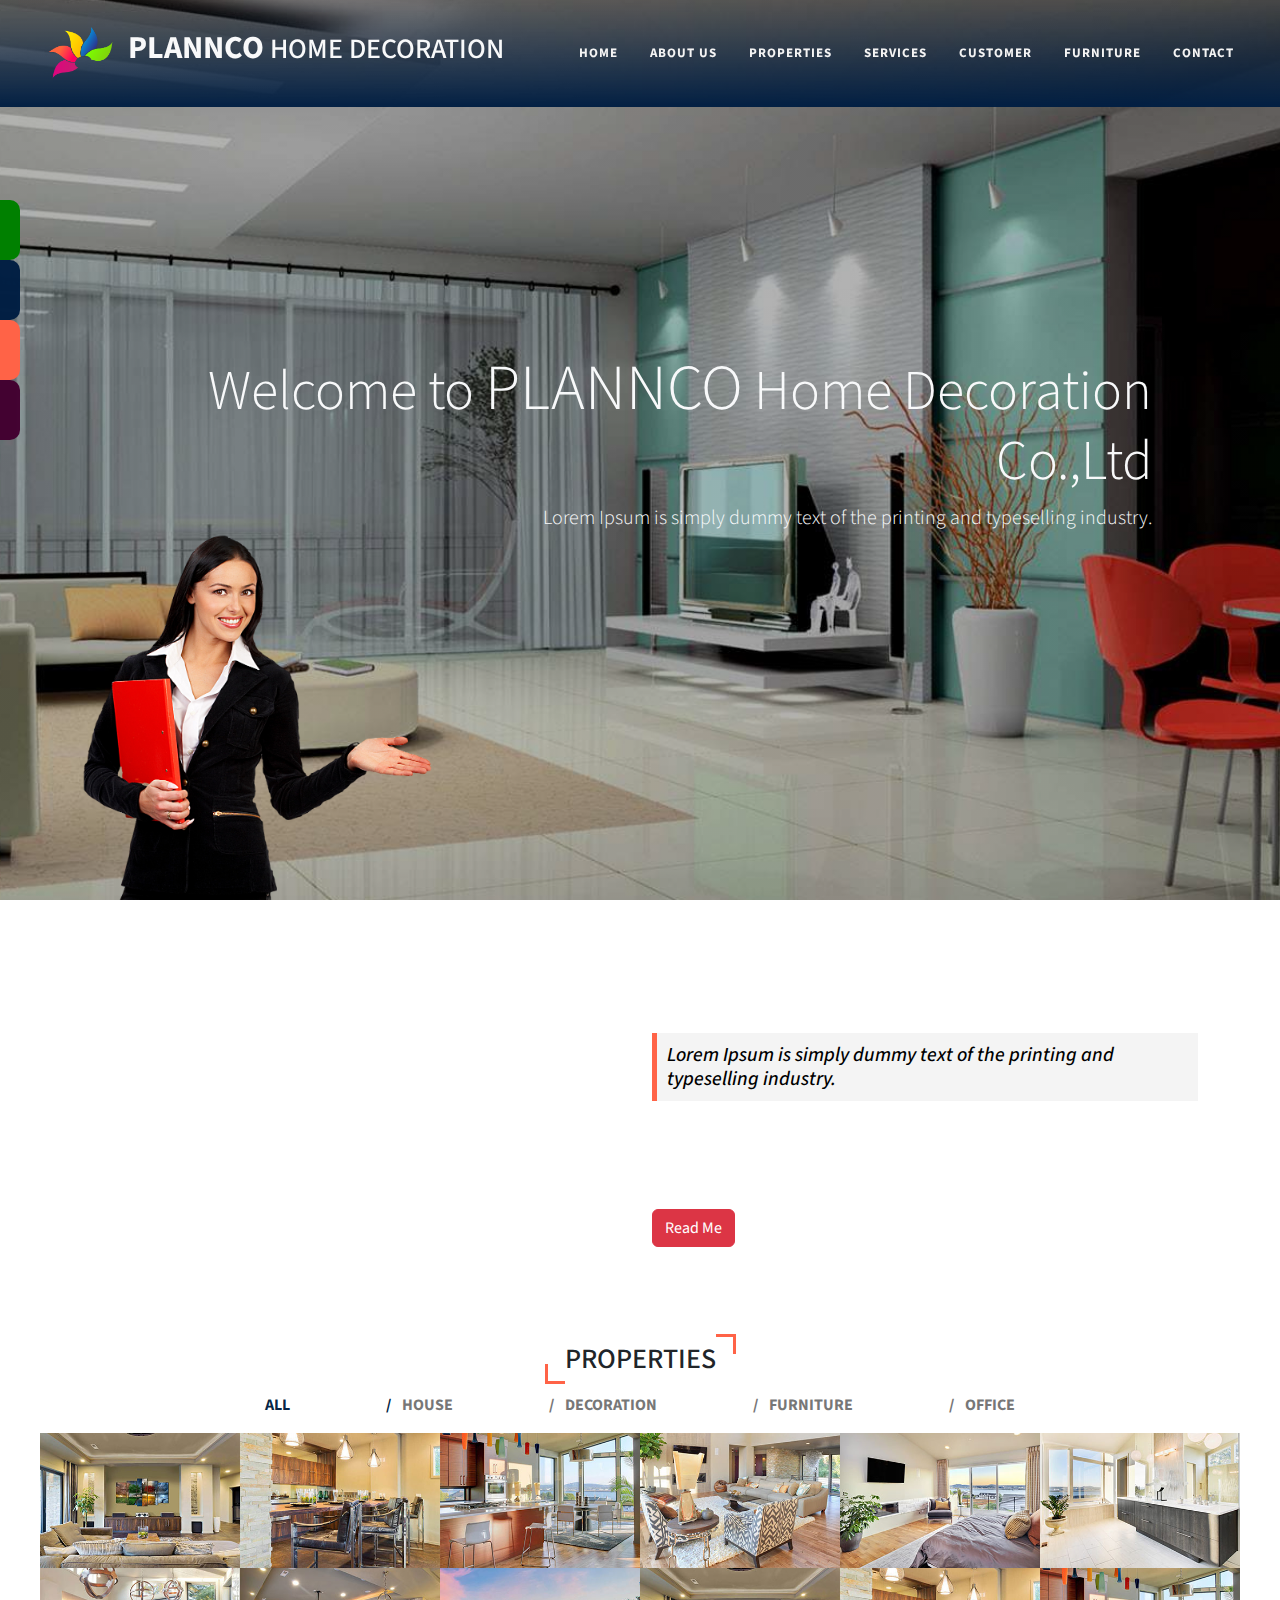
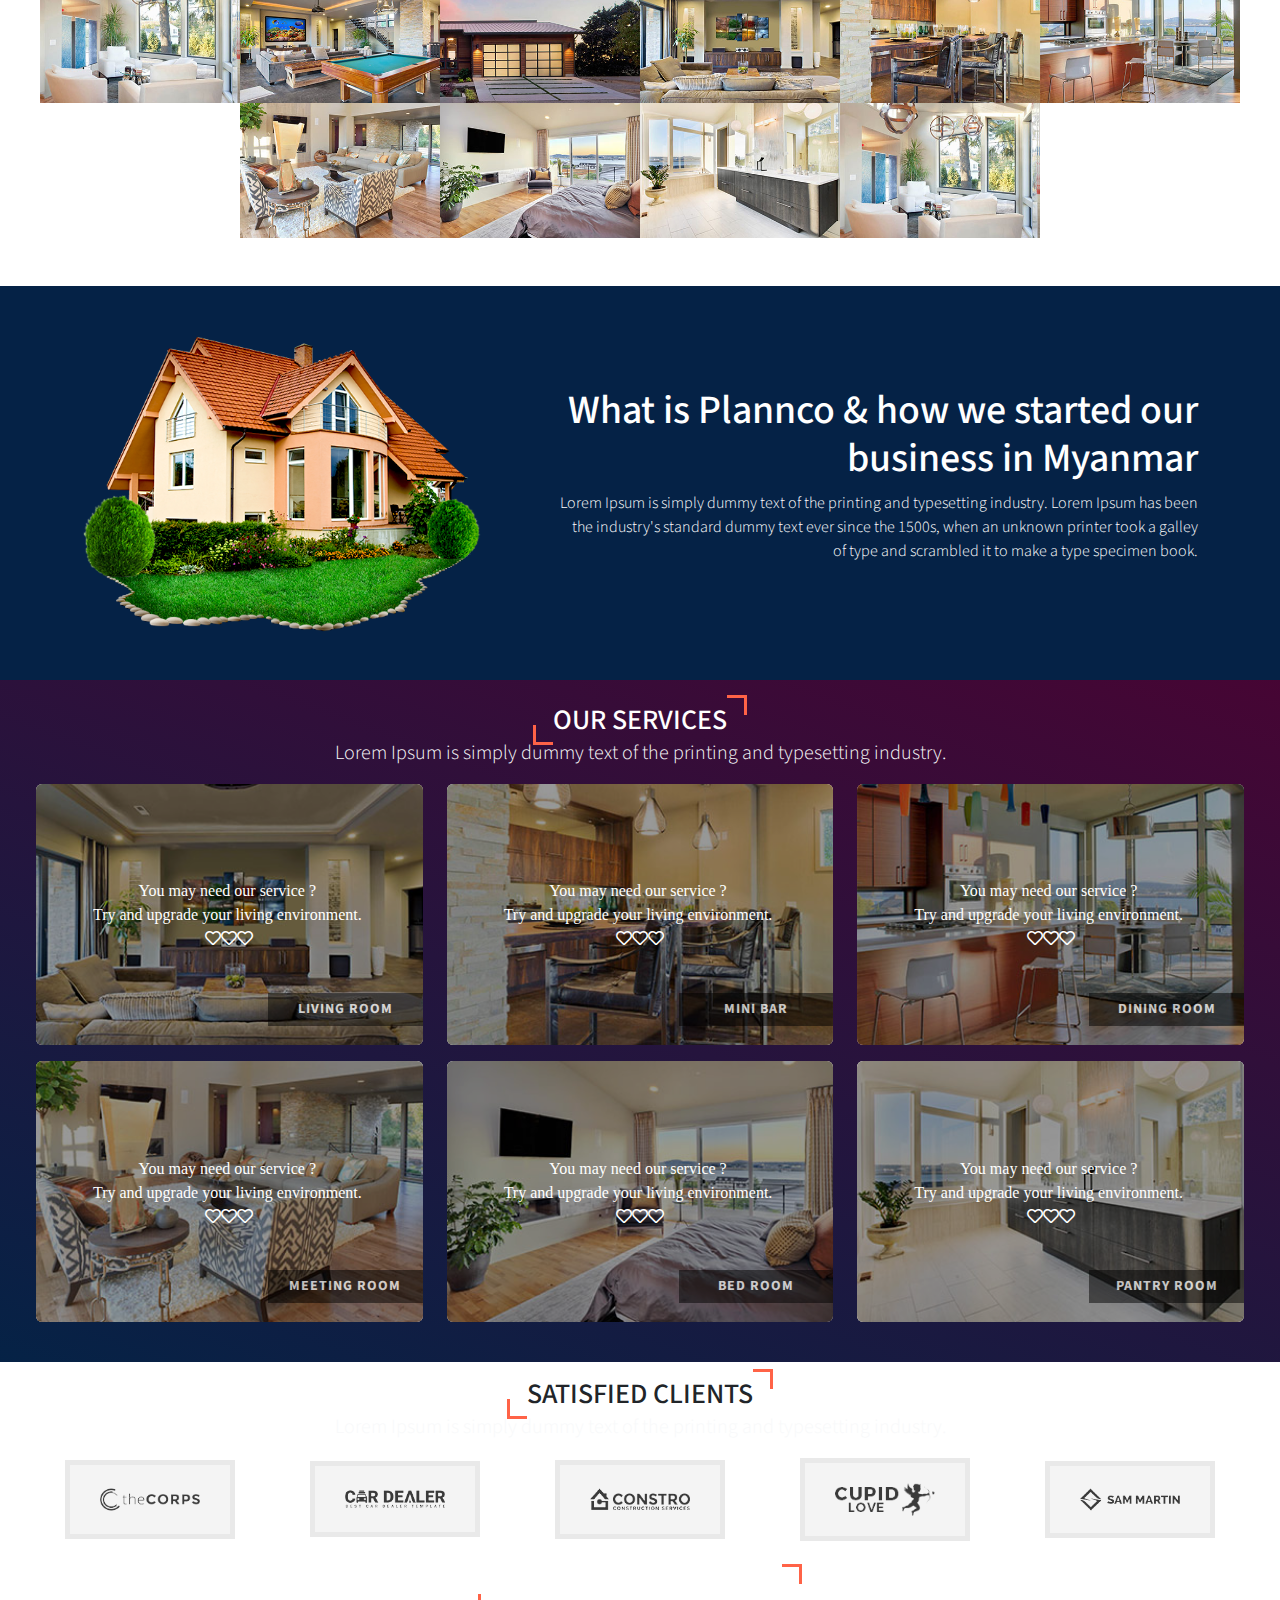
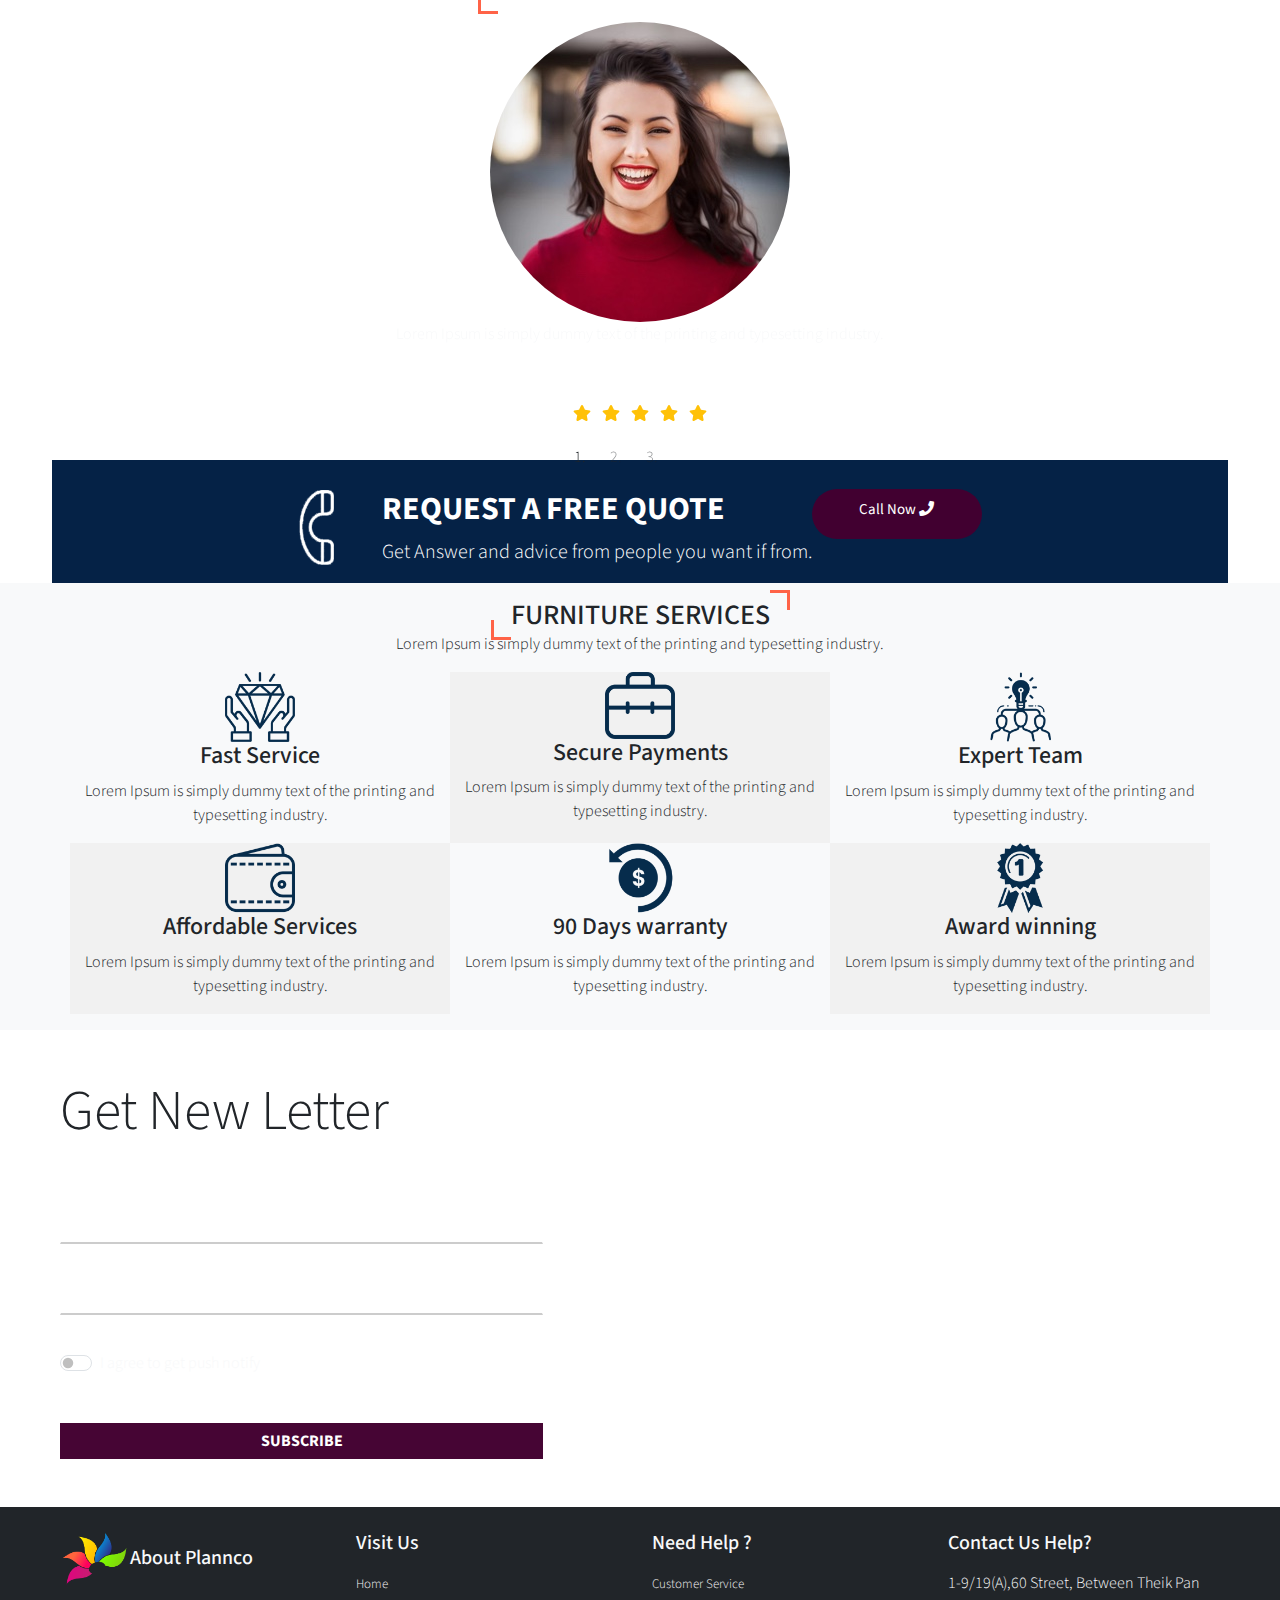
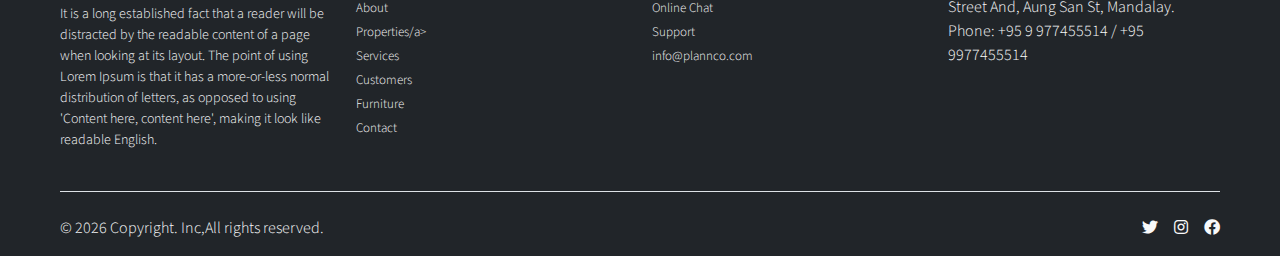
<file: landingpage/index.html>
<!DOCTYPE html>
<html>
    <head>
        <title>Plannco Home Decoration</title>
        <!-- fav icon  -->
        <link href="./assets/img/fav/favicon.png" rel="icon" type="image/png" sizes="16x16" />
        <!-- bootstrap css1 js1  -->
        <link href="./assets/libs/bootstrap-5.3.2-dist/css/bootstrap.min.css" rel="stylesheet" type="text/css" />
        <!-- fontawesome css1  -->
        <link rel="stylesheet" href="https://cdnjs.cloudflare.com/ajax/libs/font-awesome/5.15.4/css/all.min.css" integrity="sha512-1ycn6IcaQQ40/MKBW2W4Rhis/DbILU74C1vSrLJxCq57o941Ym01SwNsOMqvEBFlcgUa6xLiPY/NS5R+E6ztJQ==" crossorigin="anonymous" referrerpolicy="no-referrer" />
        <!-- jquery ui css1 js1  -->
        <link href="./assets/libs/jquery-ui-1.13.2/jquery-ui.min.css" rel="stylesheet" type="text/css"/>
        <!-- lightbox2 css1 js1  -->
        <link href="./assets/libs/lightbox2-2.11.4/dist/css/lightbox.min.css" rel="stylesheet" type="text/css"/>
        <!-- custom css  -->
        <link href="./CSS/style.css" rel="stylesheet" type="text/css"/>
    </head>
    <body>

        <!-- Start Back to Top -->
        <div class="fixed-bottom">
            <a href="index.html" class="btn-backtotops"><i class="fas fa-arrow-up"></i></a>
        </div>
        <!-- End Back to Top -->

        <!-- Start Stick Note  -->
        <div class="sticknotes">
            <a href="javascript:void(0)" class="about">About</a>
            <a href="javascript:void(0)" class="blog">Blog</a>
            <a href="javascript:void(0)" class="news">News</a>
            <a href="javascript:void(0)" class="contact">Contact</a>
        </div>
        <!-- End Stick Note  -->


        <!-- Start Hearder Section  -->
        <header id="header">
            <!-- Start Nav Bar -->
            <nav class="navbar navbar-expand-lg fixed-top"> <!--fixed-top သည် ထိပ်မှာ အသေတပ်ဆင်ထားခြင်းဖြစ်သည်-->

                <a href="index.html" class="navbar-brand text-light mx-3">
                    <img src="./assets/img/fav/favicon.png" width="70" alt="favicon"/>
                    <span class="text-uppercase h2 fw-bold mx-2">Plannco <span class="h3">Home DECORATION</span></span>
                </a>

                <button type="button" class="navbar-toggler navbuttons" data-bs-toggle="collapse" data-bs-target="#nav">
                    <div class="bg-light lines1"></div>
                    <div class="bg-light lines2"></div>
                    <div class="bg-light lines3"></div>
                </button> <!--lines & menuitems တို့တွင် s ထည့်တာသည် custom css ကနေ ကိုယ်တိုင် ဖန်တီးကြောင်းကို သိရန် ဖြစ်သည်-->
            
                <div id="nav" class="navbar-collapse collapse justify-content-end text-uppercase fw-bold"> <!--justify ကို သံုးထားပြီး ညာဘက်ရောက်အောင် လုပ်ထားခြင်း ဖြစ်သည်  d-flex မသံုးရခြင်းမှာ nav-collapse တွင် ပါသောကြောင့် ဖြစ်သည်-->
                    <ul class="navbar-nav">
                        <li class="nav-item"><a href="javascript:void(0)" class="nav-link mx-2 menuitems">Home</a></li> <!--javascript:void(0) သည် နှိပ်လိုက်ရင် reload မဖြစ်ရန် အတွက်သံုးသည် -->
                        <li class="nav-item"><a href="javascript:void(0)" class="nav-link mx-2 menuitems">About Us</a></li>
                        <li class="nav-item"><a href="javascript:void(0)" class="nav-link mx-2 menuitems">Properties</a></li>
                        <li class="nav-item"><a href="javascript:void(0)" class="nav-link mx-2 menuitems">Services</a></li>
                        <li class="nav-item"><a href="javascript:void(0)" class="nav-link mx-2 menuitems">Customer</a></li>
                        <li class="nav-item"><a href="javascript:void(0)" class="nav-link mx-2 menuitems">Furniture</a></li>
                        <li class="nav-item"><a href="javascript:void(0)" class="nav-link mx-2 menuitems">Contact</a></li>
                    </ul>
                </div>

            </nav>
            <!-- End Nav Bar -->

            <!-- Start Banner   -->  <!--text-md-end သည် medium size နှင့် အထက် ရောက်ရင် right ဘက်ကို ရေွ့ခိုင်းတာပါ-->
            <div class="text-light text-center text-md-end banners">  <!--banners မှာ s ပါလို့ ကိုယ်တိုင် custom မှာ ရေးရမယ်-->
                <h1 class="display-4 bannerheaders">Welcome to <span class="display-3 text-uppercase">Plannco</span> Home Decoration Co.,Ltd</h1>
                <p class="lead bannerparagraphs">Lorem Ipsum is simply dummy text of the printing and typeselling industry.</p> <!--lead သည် letter-spacing အတွက်ပါ -->
            </div>
            <!-- End Banner -->
        </header>
        <!-- End Hearder Section  -->


        <!-- Start About Us Section  -->
        <section class="py-5 aboutuss">
            <div class="container">
                <div class="row">
                    
                    <div class="col-sm-6">
                        <img src="./assets/img/users/staffgirl1.png" alt="staffgirl1" />
                    </div>

                    <div class="col-sm-6 text-white">

                        <div class="col-md-12">
                            <h2 class="text-uppercase">Who are we !!!</h2>
                            <div class="lines"></div>
                            <div class="lines"></div>
                            <div class="lines"></div>
                        </div>                      

                        <h5><i>Lorem Ipsum is simply dummy text of the printing and typeselling industry.</i></h5>
                        <p>It is a long established fact that a reader will be distracted by the readable content of a page when looking at its layout.</p>
                        <a href="javascript:void(0)" class="btn btn-danger rounded-o">Read Me</a>
                    </div>

                </div>
            </div>
        </section>
        <!-- End About Us Section  -->


        <!-- Start Property Section  -->
        <section class="py-5">
            <div class="container-fluid">

                <!-- start title  -->
                <div class="text-center mb-3">
                    <div class="col">
                        <h3 class="titles">Properties</h3>
                    </div>
                </div>
                <!-- End title  -->

                <ul class="list-inline text-center text-uppercase fw-bold">
                    <li class="list-inline-item propertylists activeitems" data-filter="all">All<span class="mx-3 mx-md-5 text-muted"></span>/</li>
                    <li class="list-inline-item propertylists" data-filter="house">House<span class="mx-3 mx-md-5 text-muted"></span>/</li>
                    <li class="list-inline-item propertylists" data-filter="decoration">Decoration<span class="mx-3 mx-md-5 text-muted"></span>/</li>
                    <li class="list-inline-item propertylists" data-filter="furniture">Furniture<span class="mx-3 mx-md-5 text-muted"></span>/</li>
                    <li class="list-inline-item propertylists" data-filter="office">Office</li>
                </ul>

                <div class="container-fluid">
                    <div class="d-flex flex-wrap justify-content-center">
                        <div class="filters house"><a href="./assets/img/gallery/image1.jpg" data-lightbox="property" data-title="Image 1"><img src="./assets/img/gallery/image1.jpg" width="200" alt="image1" /></a></div>
                        <div class="filters house"><a href="./assets/img/gallery/image2.jpg" data-lightbox="property" data-title="Image 2"><img src="./assets/img/gallery/image2.jpg" width="200" alt="image2" /></a></div>
                        <div class="filters house"><a href="./assets/img/gallery/image3.jpg" data-lightbox="property" data-title="Image 3"><img src="./assets/img/gallery/image3.jpg" width="200" alt="image3" /></a></div>
                        <div class="filters decoration"><a href="./assets/img/gallery/image4.jpg" data-lightbox="property" data-title="Image 4"><img src="./assets/img/gallery/image4.jpg" width="200" alt="image4" /></a></div>
                        <div class="filters decoration"><a href="./assets/img/gallery/image5.jpg" data-lightbox="property" data-title="Image 5"><img src="./assets/img/gallery/image5.jpg" width="200" alt="image5" /></a></div>
                        <div class="filters decoration"><a href="./assets/img/gallery/image6.jpg" data-lightbox="property" data-title="Image 6"><img src="./assets/img/gallery/image6.jpg" width="200" alt="image6" /></a></div>
                        <div class="filters furniture"><a href="./assets/img/gallery/image7.jpg" data-lightbox="property" data-title="Image 7"><img src="./assets/img/gallery/image7.jpg" width="200" alt="image7" /></a></div>
                        <div class="filters furniture"><a href="./assets/img/gallery/image8.jpg" data-lightbox="property" data-title="Image 8"><img src="./assets/img/gallery/image8.jpg" width="200" alt="image8" /></a></div>
                        <div class="filters furniture"><a href="./assets/img/gallery/image9.jpg" data-lightbox="property" data-title="Image 9"><img src="./assets/img/gallery/image9.jpg" width="200" alt="image9" /></a></div>
                        <div class="filters office"><a href="./assets/img/gallery/image1.jpg" data-lightbox="property" data-title="Image 10"><img src="./assets/img/gallery/image1.jpg" width="200" alt="image10" /></a></div>
                        <div class="filters office"><a href="./assets/img/gallery/image2.jpg" data-lightbox="property" data-title="Image 11"><img src="./assets/img/gallery/image2.jpg" width="200" alt="image11" /></a></div>
                        <div class="filters office"><a href="./assets/img/gallery/image3.jpg" data-lightbox="property" data-title="Image 12"><img src="./assets/img/gallery/image3.jpg" width="200" alt="image12" /></a></div>
                        <div class="filters decoration"><a href="./assets/img/gallery/image4.jpg" data-lightbox="property" data-title="Image 13"><img src="./assets/img/gallery/image4.jpg" width="200" alt="image13" /></a></div>
                        <div class="filters decoration"><a href="./assets/img/gallery/image5.jpg" data-lightbox="property" data-title="Image 14"><img src="./assets/img/gallery/image5.jpg" width="200" alt="image14" /></a></div>
                        <div class="filters house"><a href="./assets/img/gallery/image6.jpg" data-lightbox="property" data-title="Image 15"><img src="./assets/img/gallery/image6.jpg" width="200" alt="image15" /></a></div>
                        <div class="filters house"><a href="./assets/img/gallery/image7.jpg" data-lightbox="property" data-title="Image 16"><img src="./assets/img/gallery/image7.jpg" width="200" alt="image16" /></a></div>
                    </div>
                </div>

            </div>
        </section>
        <!-- End Property Section  -->


        <!-- Start Adv Section  -->
        <section class="py-5 missions">
            <div class="container">
                <div class="row align-items-center">
                    <div class="col-lg-5">
                        <img src="./assets/img/etc/building4.png" class="advimages" alt="building4" />
                    </div>
                    <div class="col-lg-7 text-white text-center text-lg-end advtexts">
                        <h1>What is Plannco & how we started our business in Myanmar</h1>
                        <p>Lorem Ipsum is simply dummy text of the printing and typesetting industry. Lorem Ipsum has been the industry's standard dummy text ever since the 1500s, when an unknown printer took a galley of type and scrambled it to make a type specimen book.</p>
                    </div>
                </div>
            </div>
        </section>
        <!-- End Adv Section  -->


        <!-- Start Services Section  -->
        <section class="p-4 services">
            <div class="container-fluid">

                  <!-- start title  -->
                  <div class="text-center mb-3">
                    <div class="col">
                        <h3 class=" text-white titles">Our Services</h3>
                        <p class="text-light lead">Lorem Ipsum is simply dummy text of the printing and typesetting industry.</p>
                    </div>
                </div>
                <!-- End title  -->

                <div class="row">

                    <div class="col-lg-4 col-md-6 col-sm-12 mb-3">

                        <div class="card border-0 servicecards">
                            <img src="./assets/img/gallery/image1.jpg" alt="image1" />
                            <h5 class="text-white text-uppercase fw-bold p-2 headings">Living Room</h5>
                        </div>

                    </div>

                    <div class="col-lg-4 col-md-6 col-sm-12 mb-3">

                        <div class="card border-0 servicecards">
                            <img src="./assets/img/gallery/image2.jpg" alt="image1" />
                            <h5 class="text-white text-uppercase fw-bold p-2 headings">Mini Bar</h5>
                        </div>
                        
                    </div>

                    <div class="col-lg-4 col-md-6 col-sm-12 mb-3">

                        <div class="card border-0 servicecards">
                            <img src="./assets/img/gallery/image3.jpg" alt="image1" />
                            <h5 class="text-white text-uppercase fw-bold p-2 headings">Dining Room</h5>
                        </div>
                        
                    </div>

                    <div class="col-lg-4 col-md-6 col-sm-12 mb-3">

                        <div class="card border-0 servicecards">
                            <img src="./assets/img/gallery/image4.jpg" alt="image1" />
                            <h5 class="text-white text-uppercase fw-bold p-2 headings">Meeting Room</h5>
                        </div>
                        
                    </div>

                    <div class="col-lg-4 col-md-6 col-sm-12 mb-3">

                        <div class="card border-0 servicecards">
                            <img src="./assets/img/gallery/image5.jpg" alt="image1" />
                            <h5 class="text-white text-uppercase fw-bold p-2 headings">Bed Room</h5>
                        </div>
                        
                    </div>

                    <div class="col-lg-4 col-md-6 col-sm-12 mb-3">

                        <div class="card border-0 servicecards">
                            <img src="./assets/img/gallery/image6.jpg" alt="image1" />
                            <h5 class="text-white text-uppercase fw-bold p-2 headings">Pantry Room</h5>
                        </div>
                        
                    </div>

                       
                </div>

            </div>
            
        </section>
        <!-- End Services Section  -->


        <!-- Start Client Section  -->
            <section class="p-3">
                <div class="container-fluid">

                     <!-- start title  -->
                        <div class="text-center mb-3">
                            <div class="col">
                                <h3 class="titles">Satisfied Clients</h3>
                                <p class="text-light lead">Lorem Ipsum is simply dummy text of the printing and typesetting industry.</p>
                            </div>
                        </div>
                    <!-- End title  -->

                      <div class="row">
                        <div class="col-md-12">
                            <ul class="clientlists">
                                <li><img src="./assets/img/clients/client1.png" alt="client1" /></li>
                                <li><img src="./assets/img/clients/client2.png" alt="client2"  /></li>
                                <li><img src="./assets/img/clients/client3.png" alt="client3"  /></li>
                                <li><img src="./assets/img/clients/client4.png" alt="client4"  /></li>
                                <li><img src="./assets/img/clients/client5.png" alt="client5"  /></li>
                            </ul>
                        </div>
                      </div> 

                </div>
            </section>
               
            
        
        <!-- End Client Section  -->


        <!-- Start Customer Section  -->
        <section class="py-3 customers">
            <div class="container-fluid">

                 <!-- start title  -->
                 <div class="text-center mb-3">
                    <div class="col">
                        <h3 class="titles text-white">What Customers Say?</h3>
                    </div>
                </div>
            <!-- End title  -->

            <div class="row">

                <div class="col-md-6 mx-auto">

                    <div id="customercarousels" class="carousel slide" data-bs-ride="carousel">

                        <ol class="carousel-indicators">
                            <li class="active" data-bs-target="#customercarousels" data-bs-slide-to="0"></li>
                            <li data-bs-target="#customercarousels" data-bs-slide-to="1"></li>
                            <li data-bs-target="#customercarousels" data-bs-slide-to="2"></li>
                        </ol>

                        <div class="carousel-inner">

                            <div class="carousel-item text-center active">
                                <img src="./assets/img/users/user1.jpg" class="rounded-circle" alt="user1"/>
                                <blockquote class="text-light">
                                    <p>Lorem Ipsum is simply dummy text of the printing and typesetting industry.</p>
                                </blockquote>
                                <h5 class="text-uppercase fw-bold text-white mb-3">Ms.July</h5>
                                <ul class="list-inline mb-5">
                                    <li class="list-inline-item"><i class="fas fa-star text-warning"></i></li>
                                    <li class="list-inline-item"><i class="fas fa-star text-warning"></i></li>
                                    <li class="list-inline-item"><i class="fas fa-star text-warning"></i></li>
                                    <li class="list-inline-item"><i class="fas fa-star text-warning"></i></li>
                                    <li class="list-inline-item"><i class="fas fa-star text-warning"></i></li>
                                </ul>
                            </div>

                            <div class="carousel-item text-center">
                                <img src="./assets/img/users/user2.jpg" class="rounded-circle" alt="user2"/>
                                <blockquote class="text-light">
                                    <p>Lorem Ipsum is simply dummy text of the printing and typesetting industry.</p>
                                </blockquote>
                                <h5 class="text-uppercase fw-bold text-white mb-3">Mr.Anton</h5>
                                <ul class="list-inline mb-5">
                                    <li class="list-inline-item"><i class="fas fa-star text-warning"></i></li>
                                    <li class="list-inline-item"><i class="fas fa-star text-warning"></i></li>
                                    <li class="list-inline-item"><i class="fas fa-star text-warning"></i></li>
                                    <li class="list-inline-item"><i class="fas fa-star text-warning"></i></li>
                                    <li class="list-inline-item"><i class="fas fa-star text-warning"></i></li>
                                </ul>
                            </div>

                            <div class="carousel-item text-center">
                                <img src="./assets/img/users/user3.jpg" class="rounded-circle" alt="user3"/>
                                <blockquote class="text-light">
                                    <p>Lorem Ipsum is simply dummy text of the printing and typesetting industry.</p>
                                </blockquote>
                                <h5 class="text-uppercase fw-bold text-white mb-3">Ms.Yoon</h5>
                                <ul class="list-inline mb-5">
                                    <li class="list-inline-item"><i class="fas fa-star text-warning"></i></li>
                                    <li class="list-inline-item"><i class="fas fa-star text-warning"></i></li>
                                    <li class="list-inline-item"><i class="fas fa-star text-warning"></i></li>
                                    <li class="list-inline-item"><i class="fas fa-star text-warning"></i></li>
                                    <li class="list-inline-item"><i class="fas fa-star text-warning"></i></li>
                                </ul>
                            </div>

                        </div>

                    </div>

                </div>

            </div>

            </div>
        </section>
        <!-- End Customer Section  -->

        <!-- Start Quotation Section  -->
        <section>

            <div class="container">
                <div class="quotes">

                    <div class="infos">
                        <div class="me-5">
                            <img src="./assets/img/icon/phoneicon.png" class="phoneicon" alt="phoneicon" />
                        </div>

                        <div class="text-white">
                            <h2 class="fw-bold text-uppercase">Request A Free Quote</h2>
                            <p class="lead">Get Answer and advice from people you want if from.</p>
                        </div>

                        <div>
                            <a href="tel:09422042225" class="btn btn-calls">Call Now <i class="fas fa-phone"></i></a>
                        </div>
                    </div>

                </div>
            </div>
            
        </section>
        <!-- End Quotation Section  -->


        <!-- Start Furniture Section  -->
        <section class="bg-light text-center py-3">
            <div class="container">

                <!-- start title  -->
                <div class="text-center mb-3">
                    <div class="col">
                        <h3 class="titles">Furniture Services</h3>
                        <p>Lorem Ipsum is simply dummy text of the printing and typesetting industry.</p>
                    </div>
                </div>
                <!-- End title  -->

                <div class="row furicons">

                    <div class="col-md-4">
                        <img src="./assets/img/icon/services1.png" alt="services1" />
                        <h4>Fast Service</h4>
                        <p>Lorem Ipsum is simply dummy text of the printing and typesetting industry.</p>
                    </div>

                    <div class="col-md-4">
                        <img src="./assets/img/icon/services2.png" alt="services2" />
                        <h4>Secure Payments</h4>
                        <p>Lorem Ipsum is simply dummy text of the printing and typesetting industry.</p>
                    </div>

                    <div class="col-md-4">
                        <img src="./assets/img/icon/services3.png" alt="services3" />
                        <h4>Expert Team</h4>
                        <p>Lorem Ipsum is simply dummy text of the printing and typesetting industry.</p>
                    </div>

                    <div class="col-md-4">
                        <img src="./assets/img/icon/services4.png" alt="services4" />
                        <h4>Affordable Services</h4>
                        <p>Lorem Ipsum is simply dummy text of the printing and typesetting industry.</p>
                    </div>

                    <div class="col-md-4">
                        <img src="./assets/img/icon/services5.png" alt="services5" />
                        <h4>90 Days warranty</h4>
                        <p>Lorem Ipsum is simply dummy text of the printing and typesetting industry.</p>
                    </div>

                    <div class="col-md-4">
                        <img src="./assets/img/icon/services6.png" alt="services6" />
                        <h4>Award winning</h4>
                        <p>Lorem Ipsum is simply dummy text of the printing and typesetting industry.</p>
                    </div>

                </div>

            </div>
        </section>
        <!-- End Furniture Section  -->


        <!-- Start Contact Section  -->
        <section class="p-5 contacts">
            <div class="container-fluid">
                <div class="col-md-5">
                    <h5 class="display-4 mb-3">Get New Letter</h5>
                    <form action="" method="">

                        <div class="form-group py-4">
                            <input type="text" name="text" id="name" class="form-control p-3 inputs" placeholder="Enter Your Name " autocomplete="off" />
                            <label for="name" class="labels">Name</label>
                        </div>

                        <div class="form-group py-4">
                            <input type="email" name="email" id="email" class="form-control p-3 inputs" placeholder="Enter Your Email " autocomplete="off" />
                            <label for="name" class="labels">Email</label>
                        </div>

                        <div class="my-5">
                            <div class="form-check form-switch">
                                <input type="checkbox" name="accept" id="accept" class="form-check-input" />
                                <label for="accept" class="text-light">I agree to get push notify</label>
                            </div>
                        </div>

                        <div class="d-grid">
                            <button type="submit" class="btn text-uppercase fw-bold rounded-0 submit-btns">Subscribe</button>
                        </div>

                    </form>
                </div>
            </div>
        </section>
        <!-- End Contact Section  -->


        <!-- Start Footer Section  -->
        <Footer class="bg-dark px-5">
            <div class="container-fluid">

                <div class="row text-light py-4">

                    <div class="col-md-3 col-sm-6">
                        <h5 class="mb-3"><img src="./assets/img/fav/favicon.png" width="70" alt="favicon"/>About Plannco</h5>
                        <p class="small">It is a long established fact that a reader will be distracted by the readable content of a page when looking at its layout. The point of using Lorem Ipsum is that it has a more-or-less normal distribution of letters, as opposed to using 'Content here, content here', making it look like readable English.</p>
                    </div>

                    <div class="col-md-3 col-sm-6">
                        <h5 class="mb-3">Visit Us</h5>
                        <ul class="list-unstyled">
                            <li><a href="javascript:void(0)" class="footerlinks">Home</a></li>
                            <li><a href="javascript:void(0)" class="footerlinks">About</a></li>
                            <li><a href="javascript:void(0)" class="footerlinks">Properties/a></li>
                            <li><a href="javascript:void(0)" class="footerlinks">Services</a></li>
                            <li><a href="javascript:void(0)" class="footerlinks">Customers</a></li>
                            <li><a href="javascript:void(0)" class="footerlinks">Furniture</a></li>
                            <li><a href="javascript:void(0)" class="footerlinks">Contact</a></li>
                        </ul>
                    </div>

                    <div class="col-md-3 col-sm-6">
                        <h5 class="mb-3">Need Help ?</h5>
                        <ul class="list-unstyled">
                            <li><a href="javascript:void(0)" class="footerlinks">Customer Service</a></li>
                            <li><a href="javascript:void(0)" class="footerlinks">Online Chat</a></li>
                            <li><a href="javascript:void(0)" class="footerlinks">Support</a></li>
                            <li><a href="javascript:void(0)" class="footerlinks">info@plannco.com</a></li>
                        </ul>
                    </div>

                    <div class="col-md-3 col-sm-6">
                        <h5 class="mb-3">Contact Us Help?</h5>
                        <ul class="list-unstyled">
                            <li><a href="javascript:void(0)" class="nav-link">1-9/19(A),60 Street, Between Theik Pan Street And, Aung San St, Mandalay.</a></li>
                            <li><a href="javascript:void(0)" class="nav-link">Phone: +95 9 977455514 / +95 9977455514</a></li>
                        </ul>
                    </div>

                </div>
                    
                <div class="text-light d-flex justify-content-between border-top pt-4">
                    <p> &copy; <span id="getyear">2000</span> Copyright. Inc,All rights reserved.</p>
                        <ul class="list-unstyled d-flex">
                            <li><a href="javascript:void(0)" class="nav-link"><i class="fab fa-twitter"></i></a></li>
                            <li class="ms-3"><a href="javascript:void(0)" class="nav-link"><i class="fab fa-instagram"></i></a></li>
                            <li class="ms-3"><a href="javascript:void(0)" class="nav-link"><i class="fab fa-facebook"></i></a></li>
                        </ul>
                </div>

            </div>
        </Footer>
        <!-- End Footer Section  -->

        













        <!-- bootstrap css1 js1  -->
        <script src="./assets/libs/bootstrap-5.3.2-dist/js/bootstrap.min.js" type="text/javascript"></script>
        <!-- jquery js1  -->
        <script src="./assets/libs/jquery/jquery-3.7.1.min.js" type="text/javascript"></script>
        <!-- jquery ui css1 js1  -->
        <script src="./assets/libs/jquery-ui-1.13.2/jquery-ui.min.js" type="text/javascript"></script>
        <!-- lightbox2 css1 js1  -->
        <script src="./assets/libs/lightbox2-2.11.4/dist/js/lightbox.min.js" type="text/javascript"></script>
        <!-- custom js  -->
        <script src="./JS/app.js" type="text/javascript"></script>
    </body>
</html>
</file>
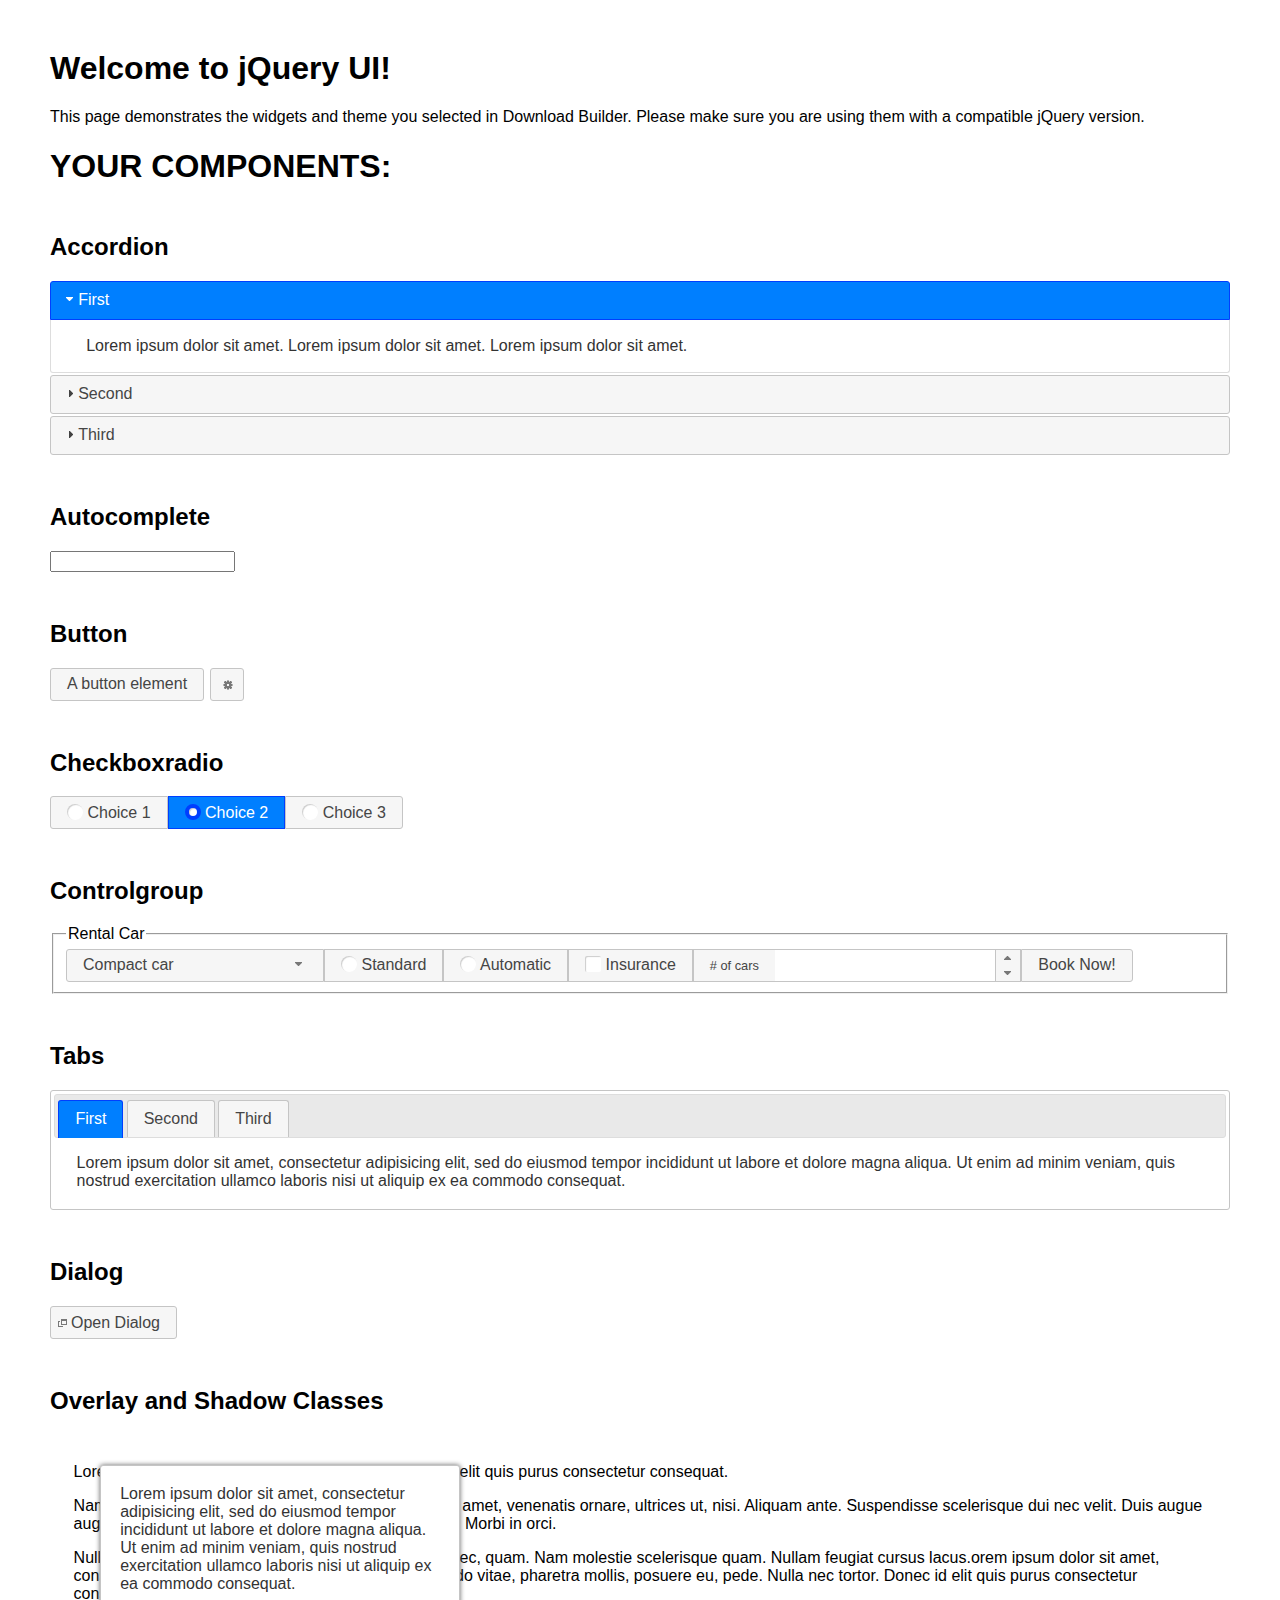
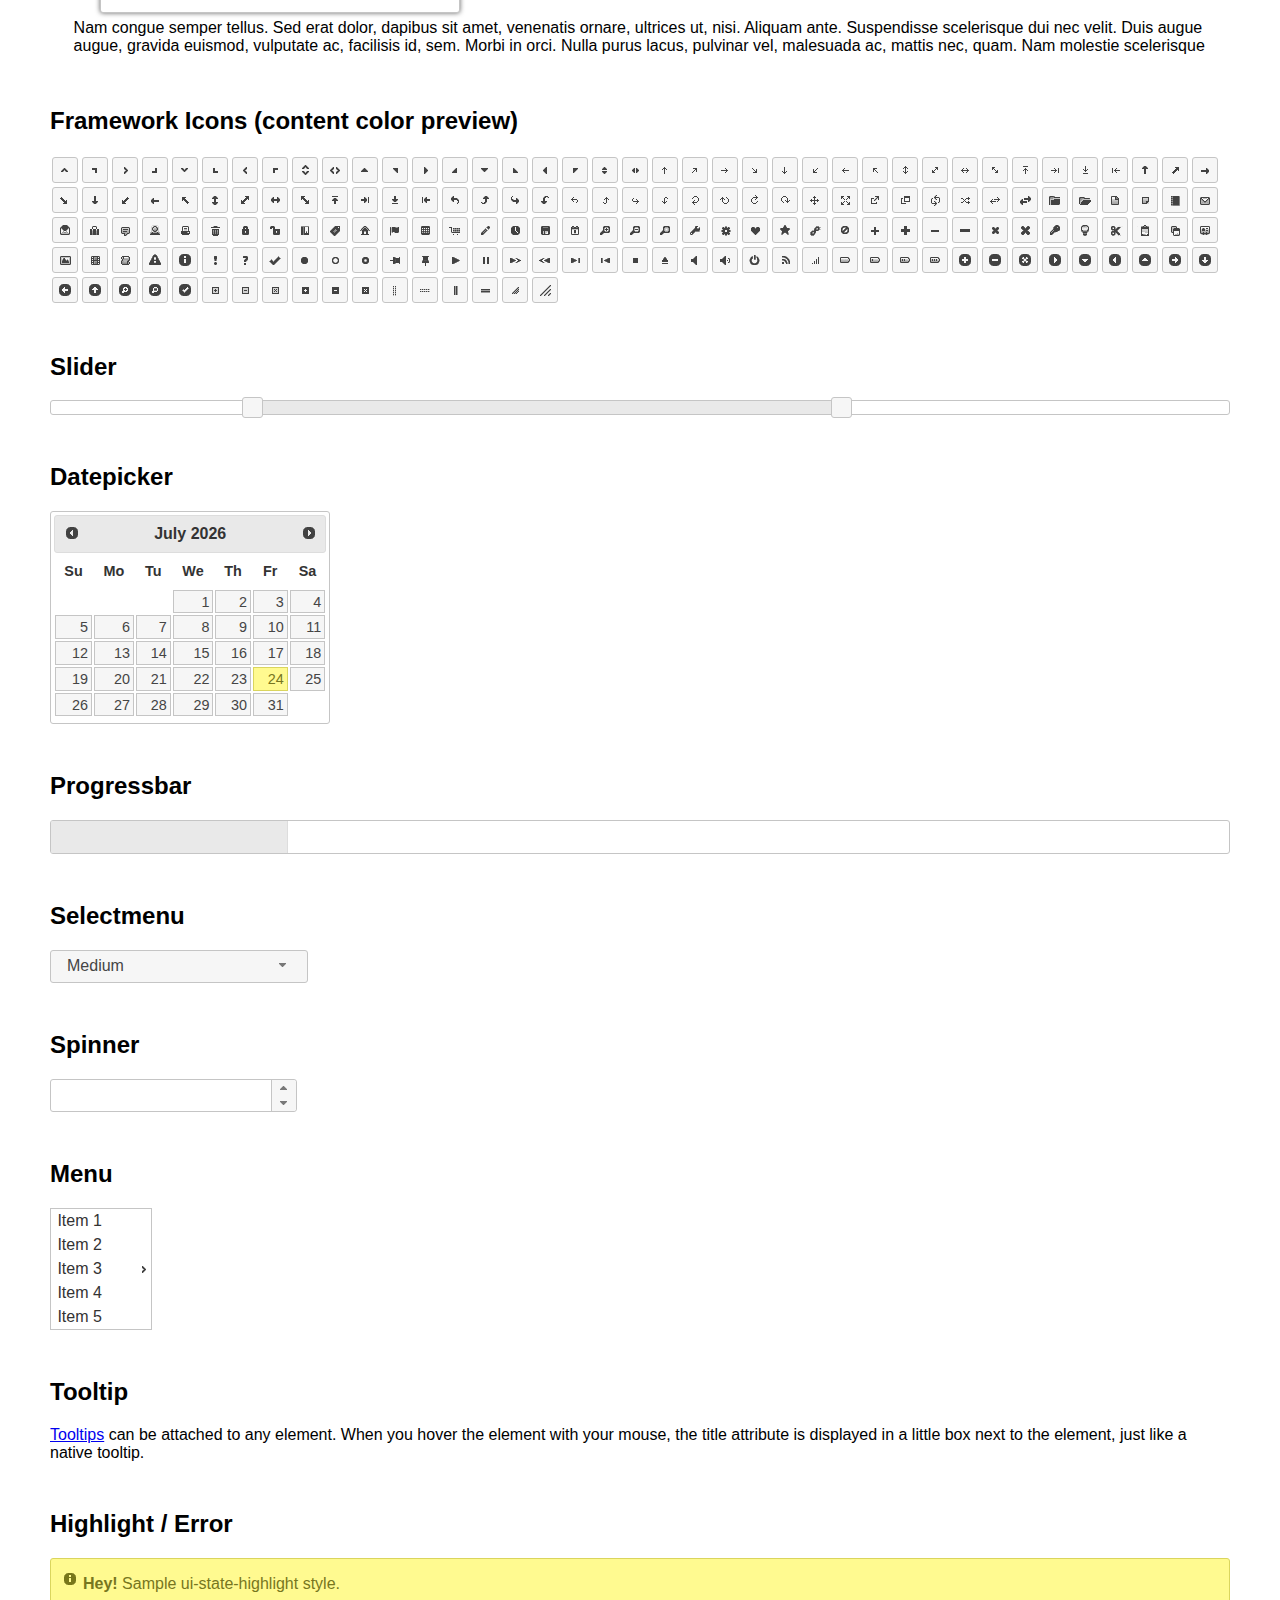
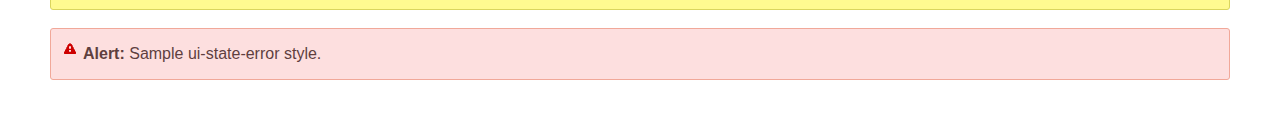
<file: admintemplate/assets/libs/jquery-ui-1.13.2/index.html>
<!doctype html>
<html lang="us">
<head>
	<meta charset="utf-8">
	<title>jQuery UI Example Page</title>
	<link href="jquery-ui.css" rel="stylesheet">
	<style>
	body{
		font-family: "Trebuchet MS", sans-serif;
		margin: 50px;
	}
	.demoHeaders {
		margin-top: 2em;
	}
	#dialog-link {
		padding: .4em 1em .4em 20px;
		text-decoration: none;
		position: relative;
	}
	#dialog-link span.ui-icon {
		margin: 0 5px 0 0;
		position: absolute;
		left: .2em;
		top: 50%;
		margin-top: -8px;
	}
	#icons {
		margin: 0;
		padding: 0;
	}
	#icons li {
		margin: 2px;
		position: relative;
		padding: 4px 0;
		cursor: pointer;
		float: left;
		list-style: none;
	}
	#icons span.ui-icon {
		float: left;
		margin: 0 4px;
	}
	.fakewindowcontain .ui-widget-overlay {
		position: absolute;
	}
	select {
		width: 200px;
	}
	</style>
</head>
<body>

<h1>Welcome to jQuery UI!</h1>

<div class="ui-widget">
	<p>This page demonstrates the widgets and theme you selected in Download Builder. Please make sure you are using them with a compatible jQuery version.</p>
</div>

<h1>YOUR COMPONENTS:</h1>

<!-- Accordion -->
<h2 class="demoHeaders">Accordion</h2>
<div id="accordion">
	<h3>First</h3>
	<div>Lorem ipsum dolor sit amet. Lorem ipsum dolor sit amet. Lorem ipsum dolor sit amet.</div>
	<h3>Second</h3>
	<div>Phasellus mattis tincidunt nibh.</div>
	<h3>Third</h3>
	<div>Nam dui erat, auctor a, dignissim quis.</div>
</div>

<!-- Autocomplete -->
<h2 class="demoHeaders">Autocomplete</h2>
<div>
	<input id="autocomplete" title="type &quot;a&quot;">
</div>

<!-- Button -->
<h2 class="demoHeaders">Button</h2>
<button id="button">A button element</button>
<button id="button-icon">An icon-only button</button>

<!-- Checkboxradio -->
<h2 class="demoHeaders">Checkboxradio</h2>
<form style="margin-top: 1em;">
	<div id="radioset">
		<input type="radio" id="radio1" name="radio"><label for="radio1">Choice 1</label>
		<input type="radio" id="radio2" name="radio" checked="checked"><label for="radio2">Choice 2</label>
		<input type="radio" id="radio3" name="radio"><label for="radio3">Choice 3</label>
	</div>
</form>

<!-- Controlgroup -->
<h2 class="demoHeaders">Controlgroup</h2>
<fieldset>
	<legend>Rental Car</legend>
	<div id="controlgroup">
		<select id="car-type">
			<option>Compact car</option>
			<option>Midsize car</option>
			<option>Full size car</option>
			<option>SUV</option>
			<option>Luxury</option>
			<option>Truck</option>
			<option>Van</option>
		</select>
		<label for="transmission-standard">Standard</label>
		<input type="radio" name="transmission" id="transmission-standard">
		<label for="transmission-automatic">Automatic</label>
		<input type="radio" name="transmission" id="transmission-automatic">
		<label for="insurance">Insurance</label>
		<input type="checkbox" name="insurance" id="insurance">
		<label for="horizontal-spinner" class="ui-controlgroup-label"># of cars</label>
		<input id="horizontal-spinner" class="ui-spinner-input">
		<button>Book Now!</button>
	</div>
</fieldset>

<!-- Tabs -->
<h2 class="demoHeaders">Tabs</h2>
<div id="tabs">
	<ul>
		<li><a href="#tabs-1">First</a></li>
		<li><a href="#tabs-2">Second</a></li>
		<li><a href="#tabs-3">Third</a></li>
	</ul>
	<div id="tabs-1">Lorem ipsum dolor sit amet, consectetur adipisicing elit, sed do eiusmod tempor incididunt ut labore et dolore magna aliqua. Ut enim ad minim veniam, quis nostrud exercitation ullamco laboris nisi ut aliquip ex ea commodo consequat.</div>
	<div id="tabs-2">Phasellus mattis tincidunt nibh. Cras orci urna, blandit id, pretium vel, aliquet ornare, felis. Maecenas scelerisque sem non nisl. Fusce sed lorem in enim dictum bibendum.</div>
	<div id="tabs-3">Nam dui erat, auctor a, dignissim quis, sollicitudin eu, felis. Pellentesque nisi urna, interdum eget, sagittis et, consequat vestibulum, lacus. Mauris porttitor ullamcorper augue.</div>
</div>

<h2 class="demoHeaders">Dialog</h2>
<p>
	<button id="dialog-link" class="ui-button ui-corner-all ui-widget">
		<span class="ui-icon ui-icon-newwin"></span>Open Dialog
	</button>
</p>

<h2 class="demoHeaders">Overlay and Shadow Classes</h2>
<div style="position: relative; width: 96%; height: 200px; padding:1% 2%; overflow:hidden;" class="fakewindowcontain">
	<p>Lorem ipsum dolor sit amet,  Nulla nec tortor. Donec id elit quis purus consectetur consequat. </p><p>Nam congue semper tellus. Sed erat dolor, dapibus sit amet, venenatis ornare, ultrices ut, nisi. Aliquam ante. Suspendisse scelerisque dui nec velit. Duis augue augue, gravida euismod, vulputate ac, facilisis id, sem. Morbi in orci. </p><p>Nulla purus lacus, pulvinar vel, malesuada ac, mattis nec, quam. Nam molestie scelerisque quam. Nullam feugiat cursus lacus.orem ipsum dolor sit amet, consectetur adipiscing elit. Donec libero risus, commodo vitae, pharetra mollis, posuere eu, pede. Nulla nec tortor. Donec id elit quis purus consectetur consequat. </p><p>Nam congue semper tellus. Sed erat dolor, dapibus sit amet, venenatis ornare, ultrices ut, nisi. Aliquam ante. Suspendisse scelerisque dui nec velit. Duis augue augue, gravida euismod, vulputate ac, facilisis id, sem. Morbi in orci. Nulla purus lacus, pulvinar vel, malesuada ac, mattis nec, quam. Nam molestie scelerisque quam. </p><p>Nullam feugiat cursus lacus.orem ipsum dolor sit amet, consectetur adipiscing elit. Donec libero risus, commodo vitae, pharetra mollis, posuere eu, pede. Nulla nec tortor. Donec id elit quis purus consectetur consequat. Nam congue semper tellus. Sed erat dolor, dapibus sit amet, venenatis ornare, ultrices ut, nisi. Aliquam ante. </p><p>Suspendisse scelerisque dui nec velit. Duis augue augue, gravida euismod, vulputate ac, facilisis id, sem. Morbi in orci. Nulla purus lacus, pulvinar vel, malesuada ac, mattis nec, quam. Nam molestie scelerisque quam. Nullam feugiat cursus lacus.orem ipsum dolor sit amet, consectetur adipiscing elit. Donec libero risus, commodo vitae, pharetra mollis, posuere eu, pede. Nulla nec tortor. Donec id elit quis purus consectetur consequat. Nam congue semper tellus. Sed erat dolor, dapibus sit amet, venenatis ornare, ultrices ut, nisi. </p>

	<!-- ui-dialog -->
	<div class="ui-widget-overlay ui-front"></div>
	<div style="position: absolute; width: 320px; left: 50px; top: 30px; padding: 1.2em" class="ui-widget ui-front ui-widget-content ui-corner-all ui-widget-shadow">
		Lorem ipsum dolor sit amet, consectetur adipisicing elit, sed do eiusmod tempor incididunt ut labore et dolore magna aliqua. Ut enim ad minim veniam, quis nostrud exercitation ullamco laboris nisi ut aliquip ex ea commodo consequat.
	</div>

</div>

<!-- ui-dialog -->
<div id="dialog" title="Dialog Title">
	<p>Lorem ipsum dolor sit amet, consectetur adipisicing elit, sed do eiusmod tempor incididunt ut labore et dolore magna aliqua. Ut enim ad minim veniam, quis nostrud exercitation ullamco laboris nisi ut aliquip ex ea commodo consequat.</p>
</div>


<h2 class="demoHeaders">Framework Icons (content color preview)</h2>
<ul id="icons" class="ui-widget ui-helper-clearfix">
	<li class="ui-state-default ui-corner-all" title=".ui-icon-caret-1-n"><span class="ui-icon ui-icon-caret-1-n"></span></li>
	<li class="ui-state-default ui-corner-all" title=".ui-icon-caret-1-ne"><span class="ui-icon ui-icon-caret-1-ne"></span></li>
	<li class="ui-state-default ui-corner-all" title=".ui-icon-caret-1-e"><span class="ui-icon ui-icon-caret-1-e"></span></li>
	<li class="ui-state-default ui-corner-all" title=".ui-icon-caret-1-se"><span class="ui-icon ui-icon-caret-1-se"></span></li>
	<li class="ui-state-default ui-corner-all" title=".ui-icon-caret-1-s"><span class="ui-icon ui-icon-caret-1-s"></span></li>
	<li class="ui-state-default ui-corner-all" title=".ui-icon-caret-1-sw"><span class="ui-icon ui-icon-caret-1-sw"></span></li>
	<li class="ui-state-default ui-corner-all" title=".ui-icon-caret-1-w"><span class="ui-icon ui-icon-caret-1-w"></span></li>
	<li class="ui-state-default ui-corner-all" title=".ui-icon-caret-1-nw"><span class="ui-icon ui-icon-caret-1-nw"></span></li>
	<li class="ui-state-default ui-corner-all" title=".ui-icon-caret-2-n-s"><span class="ui-icon ui-icon-caret-2-n-s"></span></li>
	<li class="ui-state-default ui-corner-all" title=".ui-icon-caret-2-e-w"><span class="ui-icon ui-icon-caret-2-e-w"></span></li>
	<li class="ui-state-default ui-corner-all" title=".ui-icon-triangle-1-n"><span class="ui-icon ui-icon-triangle-1-n"></span></li>
	<li class="ui-state-default ui-corner-all" title=".ui-icon-triangle-1-ne"><span class="ui-icon ui-icon-triangle-1-ne"></span></li>
	<li class="ui-state-default ui-corner-all" title=".ui-icon-triangle-1-e"><span class="ui-icon ui-icon-triangle-1-e"></span></li>
	<li class="ui-state-default ui-corner-all" title=".ui-icon-triangle-1-se"><span class="ui-icon ui-icon-triangle-1-se"></span></li>
	<li class="ui-state-default ui-corner-all" title=".ui-icon-triangle-1-s"><span class="ui-icon ui-icon-triangle-1-s"></span></li>
	<li class="ui-state-default ui-corner-all" title=".ui-icon-triangle-1-sw"><span class="ui-icon ui-icon-triangle-1-sw"></span></li>
	<li class="ui-state-default ui-corner-all" title=".ui-icon-triangle-1-w"><span class="ui-icon ui-icon-triangle-1-w"></span></li>
	<li class="ui-state-default ui-corner-all" title=".ui-icon-triangle-1-nw"><span class="ui-icon ui-icon-triangle-1-nw"></span></li>
	<li class="ui-state-default ui-corner-all" title=".ui-icon-triangle-2-n-s"><span class="ui-icon ui-icon-triangle-2-n-s"></span></li>
	<li class="ui-state-default ui-corner-all" title=".ui-icon-triangle-2-e-w"><span class="ui-icon ui-icon-triangle-2-e-w"></span></li>
	<li class="ui-state-default ui-corner-all" title=".ui-icon-arrow-1-n"><span class="ui-icon ui-icon-arrow-1-n"></span></li>
	<li class="ui-state-default ui-corner-all" title=".ui-icon-arrow-1-ne"><span class="ui-icon ui-icon-arrow-1-ne"></span></li>
	<li class="ui-state-default ui-corner-all" title=".ui-icon-arrow-1-e"><span class="ui-icon ui-icon-arrow-1-e"></span></li>
	<li class="ui-state-default ui-corner-all" title=".ui-icon-arrow-1-se"><span class="ui-icon ui-icon-arrow-1-se"></span></li>
	<li class="ui-state-default ui-corner-all" title=".ui-icon-arrow-1-s"><span class="ui-icon ui-icon-arrow-1-s"></span></li>
	<li class="ui-state-default ui-corner-all" title=".ui-icon-arrow-1-sw"><span class="ui-icon ui-icon-arrow-1-sw"></span></li>
	<li class="ui-state-default ui-corner-all" title=".ui-icon-arrow-1-w"><span class="ui-icon ui-icon-arrow-1-w"></span></li>
	<li class="ui-state-default ui-corner-all" title=".ui-icon-arrow-1-nw"><span class="ui-icon ui-icon-arrow-1-nw"></span></li>
	<li class="ui-state-default ui-corner-all" title=".ui-icon-arrow-2-n-s"><span class="ui-icon ui-icon-arrow-2-n-s"></span></li>
	<li class="ui-state-default ui-corner-all" title=".ui-icon-arrow-2-ne-sw"><span class="ui-icon ui-icon-arrow-2-ne-sw"></span></li>
	<li class="ui-state-default ui-corner-all" title=".ui-icon-arrow-2-e-w"><span class="ui-icon ui-icon-arrow-2-e-w"></span></li>
	<li class="ui-state-default ui-corner-all" title=".ui-icon-arrow-2-se-nw"><span class="ui-icon ui-icon-arrow-2-se-nw"></span></li>
	<li class="ui-state-default ui-corner-all" title=".ui-icon-arrowstop-1-n"><span class="ui-icon ui-icon-arrowstop-1-n"></span></li>
	<li class="ui-state-default ui-corner-all" title=".ui-icon-arrowstop-1-e"><span class="ui-icon ui-icon-arrowstop-1-e"></span></li>
	<li class="ui-state-default ui-corner-all" title=".ui-icon-arrowstop-1-s"><span class="ui-icon ui-icon-arrowstop-1-s"></span></li>
	<li class="ui-state-default ui-corner-all" title=".ui-icon-arrowstop-1-w"><span class="ui-icon ui-icon-arrowstop-1-w"></span></li>
	<li class="ui-state-default ui-corner-all" title=".ui-icon-arrowthick-1-n"><span class="ui-icon ui-icon-arrowthick-1-n"></span></li>
	<li class="ui-state-default ui-corner-all" title=".ui-icon-arrowthick-1-ne"><span class="ui-icon ui-icon-arrowthick-1-ne"></span></li>
	<li class="ui-state-default ui-corner-all" title=".ui-icon-arrowthick-1-e"><span class="ui-icon ui-icon-arrowthick-1-e"></span></li>
	<li class="ui-state-default ui-corner-all" title=".ui-icon-arrowthick-1-se"><span class="ui-icon ui-icon-arrowthick-1-se"></span></li>
	<li class="ui-state-default ui-corner-all" title=".ui-icon-arrowthick-1-s"><span class="ui-icon ui-icon-arrowthick-1-s"></span></li>
	<li class="ui-state-default ui-corner-all" title=".ui-icon-arrowthick-1-sw"><span class="ui-icon ui-icon-arrowthick-1-sw"></span></li>
	<li class="ui-state-default ui-corner-all" title=".ui-icon-arrowthick-1-w"><span class="ui-icon ui-icon-arrowthick-1-w"></span></li>
	<li class="ui-state-default ui-corner-all" title=".ui-icon-arrowthick-1-nw"><span class="ui-icon ui-icon-arrowthick-1-nw"></span></li>
	<li class="ui-state-default ui-corner-all" title=".ui-icon-arrowthick-2-n-s"><span class="ui-icon ui-icon-arrowthick-2-n-s"></span></li>
	<li class="ui-state-default ui-corner-all" title=".ui-icon-arrowthick-2-ne-sw"><span class="ui-icon ui-icon-arrowthick-2-ne-sw"></span></li>
	<li class="ui-state-default ui-corner-all" title=".ui-icon-arrowthick-2-e-w"><span class="ui-icon ui-icon-arrowthick-2-e-w"></span></li>
	<li class="ui-state-default ui-corner-all" title=".ui-icon-arrowthick-2-se-nw"><span class="ui-icon ui-icon-arrowthick-2-se-nw"></span></li>
	<li class="ui-state-default ui-corner-all" title=".ui-icon-arrowthickstop-1-n"><span class="ui-icon ui-icon-arrowthickstop-1-n"></span></li>
	<li class="ui-state-default ui-corner-all" title=".ui-icon-arrowthickstop-1-e"><span class="ui-icon ui-icon-arrowthickstop-1-e"></span></li>
	<li class="ui-state-default ui-corner-all" title=".ui-icon-arrowthickstop-1-s"><span class="ui-icon ui-icon-arrowthickstop-1-s"></span></li>
	<li class="ui-state-default ui-corner-all" title=".ui-icon-arrowthickstop-1-w"><span class="ui-icon ui-icon-arrowthickstop-1-w"></span></li>
	<li class="ui-state-default ui-corner-all" title=".ui-icon-arrowreturnthick-1-w"><span class="ui-icon ui-icon-arrowreturnthick-1-w"></span></li>
	<li class="ui-state-default ui-corner-all" title=".ui-icon-arrowreturnthick-1-n"><span class="ui-icon ui-icon-arrowreturnthick-1-n"></span></li>
	<li class="ui-state-default ui-corner-all" title=".ui-icon-arrowreturnthick-1-e"><span class="ui-icon ui-icon-arrowreturnthick-1-e"></span></li>
	<li class="ui-state-default ui-corner-all" title=".ui-icon-arrowreturnthick-1-s"><span class="ui-icon ui-icon-arrowreturnthick-1-s"></span></li>
	<li class="ui-state-default ui-corner-all" title=".ui-icon-arrowreturn-1-w"><span class="ui-icon ui-icon-arrowreturn-1-w"></span></li>
	<li class="ui-state-default ui-corner-all" title=".ui-icon-arrowreturn-1-n"><span class="ui-icon ui-icon-arrowreturn-1-n"></span></li>
	<li class="ui-state-default ui-corner-all" title=".ui-icon-arrowreturn-1-e"><span class="ui-icon ui-icon-arrowreturn-1-e"></span></li>
	<li class="ui-state-default ui-corner-all" title=".ui-icon-arrowreturn-1-s"><span class="ui-icon ui-icon-arrowreturn-1-s"></span></li>
	<li class="ui-state-default ui-corner-all" title=".ui-icon-arrowrefresh-1-w"><span class="ui-icon ui-icon-arrowrefresh-1-w"></span></li>
	<li class="ui-state-default ui-corner-all" title=".ui-icon-arrowrefresh-1-n"><span class="ui-icon ui-icon-arrowrefresh-1-n"></span></li>
	<li class="ui-state-default ui-corner-all" title=".ui-icon-arrowrefresh-1-e"><span class="ui-icon ui-icon-arrowrefresh-1-e"></span></li>
	<li class="ui-state-default ui-corner-all" title=".ui-icon-arrowrefresh-1-s"><span class="ui-icon ui-icon-arrowrefresh-1-s"></span></li>
	<li class="ui-state-default ui-corner-all" title=".ui-icon-arrow-4"><span class="ui-icon ui-icon-arrow-4"></span></li>
	<li class="ui-state-default ui-corner-all" title=".ui-icon-arrow-4-diag"><span class="ui-icon ui-icon-arrow-4-diag"></span></li>
	<li class="ui-state-default ui-corner-all" title=".ui-icon-extlink"><span class="ui-icon ui-icon-extlink"></span></li>
	<li class="ui-state-default ui-corner-all" title=".ui-icon-newwin"><span class="ui-icon ui-icon-newwin"></span></li>
	<li class="ui-state-default ui-corner-all" title=".ui-icon-refresh"><span class="ui-icon ui-icon-refresh"></span></li>
	<li class="ui-state-default ui-corner-all" title=".ui-icon-shuffle"><span class="ui-icon ui-icon-shuffle"></span></li>
	<li class="ui-state-default ui-corner-all" title=".ui-icon-transfer-e-w"><span class="ui-icon ui-icon-transfer-e-w"></span></li>
	<li class="ui-state-default ui-corner-all" title=".ui-icon-transferthick-e-w"><span class="ui-icon ui-icon-transferthick-e-w"></span></li>
	<li class="ui-state-default ui-corner-all" title=".ui-icon-folder-collapsed"><span class="ui-icon ui-icon-folder-collapsed"></span></li>
	<li class="ui-state-default ui-corner-all" title=".ui-icon-folder-open"><span class="ui-icon ui-icon-folder-open"></span></li>
	<li class="ui-state-default ui-corner-all" title=".ui-icon-document"><span class="ui-icon ui-icon-document"></span></li>
	<li class="ui-state-default ui-corner-all" title=".ui-icon-document-b"><span class="ui-icon ui-icon-document-b"></span></li>
	<li class="ui-state-default ui-corner-all" title=".ui-icon-note"><span class="ui-icon ui-icon-note"></span></li>
	<li class="ui-state-default ui-corner-all" title=".ui-icon-mail-closed"><span class="ui-icon ui-icon-mail-closed"></span></li>
	<li class="ui-state-default ui-corner-all" title=".ui-icon-mail-open"><span class="ui-icon ui-icon-mail-open"></span></li>
	<li class="ui-state-default ui-corner-all" title=".ui-icon-suitcase"><span class="ui-icon ui-icon-suitcase"></span></li>
	<li class="ui-state-default ui-corner-all" title=".ui-icon-comment"><span class="ui-icon ui-icon-comment"></span></li>
	<li class="ui-state-default ui-corner-all" title=".ui-icon-person"><span class="ui-icon ui-icon-person"></span></li>
	<li class="ui-state-default ui-corner-all" title=".ui-icon-print"><span class="ui-icon ui-icon-print"></span></li>
	<li class="ui-state-default ui-corner-all" title=".ui-icon-trash"><span class="ui-icon ui-icon-trash"></span></li>
	<li class="ui-state-default ui-corner-all" title=".ui-icon-locked"><span class="ui-icon ui-icon-locked"></span></li>
	<li class="ui-state-default ui-corner-all" title=".ui-icon-unlocked"><span class="ui-icon ui-icon-unlocked"></span></li>
	<li class="ui-state-default ui-corner-all" title=".ui-icon-bookmark"><span class="ui-icon ui-icon-bookmark"></span></li>
	<li class="ui-state-default ui-corner-all" title=".ui-icon-tag"><span class="ui-icon ui-icon-tag"></span></li>
	<li class="ui-state-default ui-corner-all" title=".ui-icon-home"><span class="ui-icon ui-icon-home"></span></li>
	<li class="ui-state-default ui-corner-all" title=".ui-icon-flag"><span class="ui-icon ui-icon-flag"></span></li>
	<li class="ui-state-default ui-corner-all" title=".ui-icon-calculator"><span class="ui-icon ui-icon-calculator"></span></li>
	<li class="ui-state-default ui-corner-all" title=".ui-icon-cart"><span class="ui-icon ui-icon-cart"></span></li>
	<li class="ui-state-default ui-corner-all" title=".ui-icon-pencil"><span class="ui-icon ui-icon-pencil"></span></li>
	<li class="ui-state-default ui-corner-all" title=".ui-icon-clock"><span class="ui-icon ui-icon-clock"></span></li>
	<li class="ui-state-default ui-corner-all" title=".ui-icon-disk"><span class="ui-icon ui-icon-disk"></span></li>
	<li class="ui-state-default ui-corner-all" title=".ui-icon-calendar"><span class="ui-icon ui-icon-calendar"></span></li>
	<li class="ui-state-default ui-corner-all" title=".ui-icon-zoomin"><span class="ui-icon ui-icon-zoomin"></span></li>
	<li class="ui-state-default ui-corner-all" title=".ui-icon-zoomout"><span class="ui-icon ui-icon-zoomout"></span></li>
	<li class="ui-state-default ui-corner-all" title=".ui-icon-search"><span class="ui-icon ui-icon-search"></span></li>
	<li class="ui-state-default ui-corner-all" title=".ui-icon-wrench"><span class="ui-icon ui-icon-wrench"></span></li>
	<li class="ui-state-default ui-corner-all" title=".ui-icon-gear"><span class="ui-icon ui-icon-gear"></span></li>
	<li class="ui-state-default ui-corner-all" title=".ui-icon-heart"><span class="ui-icon ui-icon-heart"></span></li>
	<li class="ui-state-default ui-corner-all" title=".ui-icon-star"><span class="ui-icon ui-icon-star"></span></li>
	<li class="ui-state-default ui-corner-all" title=".ui-icon-link"><span class="ui-icon ui-icon-link"></span></li>
	<li class="ui-state-default ui-corner-all" title=".ui-icon-cancel"><span class="ui-icon ui-icon-cancel"></span></li>
	<li class="ui-state-default ui-corner-all" title=".ui-icon-plus"><span class="ui-icon ui-icon-plus"></span></li>
	<li class="ui-state-default ui-corner-all" title=".ui-icon-plusthick"><span class="ui-icon ui-icon-plusthick"></span></li>
	<li class="ui-state-default ui-corner-all" title=".ui-icon-minus"><span class="ui-icon ui-icon-minus"></span></li>
	<li class="ui-state-default ui-corner-all" title=".ui-icon-minusthick"><span class="ui-icon ui-icon-minusthick"></span></li>
	<li class="ui-state-default ui-corner-all" title=".ui-icon-close"><span class="ui-icon ui-icon-close"></span></li>
	<li class="ui-state-default ui-corner-all" title=".ui-icon-closethick"><span class="ui-icon ui-icon-closethick"></span></li>
	<li class="ui-state-default ui-corner-all" title=".ui-icon-key"><span class="ui-icon ui-icon-key"></span></li>
	<li class="ui-state-default ui-corner-all" title=".ui-icon-lightbulb"><span class="ui-icon ui-icon-lightbulb"></span></li>
	<li class="ui-state-default ui-corner-all" title=".ui-icon-scissors"><span class="ui-icon ui-icon-scissors"></span></li>
	<li class="ui-state-default ui-corner-all" title=".ui-icon-clipboard"><span class="ui-icon ui-icon-clipboard"></span></li>
	<li class="ui-state-default ui-corner-all" title=".ui-icon-copy"><span class="ui-icon ui-icon-copy"></span></li>
	<li class="ui-state-default ui-corner-all" title=".ui-icon-contact"><span class="ui-icon ui-icon-contact"></span></li>
	<li class="ui-state-default ui-corner-all" title=".ui-icon-image"><span class="ui-icon ui-icon-image"></span></li>
	<li class="ui-state-default ui-corner-all" title=".ui-icon-video"><span class="ui-icon ui-icon-video"></span></li>
	<li class="ui-state-default ui-corner-all" title=".ui-icon-script"><span class="ui-icon ui-icon-script"></span></li>
	<li class="ui-state-default ui-corner-all" title=".ui-icon-alert"><span class="ui-icon ui-icon-alert"></span></li>
	<li class="ui-state-default ui-corner-all" title=".ui-icon-info"><span class="ui-icon ui-icon-info"></span></li>
	<li class="ui-state-default ui-corner-all" title=".ui-icon-notice"><span class="ui-icon ui-icon-notice"></span></li>
	<li class="ui-state-default ui-corner-all" title=".ui-icon-help"><span class="ui-icon ui-icon-help"></span></li>
	<li class="ui-state-default ui-corner-all" title=".ui-icon-check"><span class="ui-icon ui-icon-check"></span></li>
	<li class="ui-state-default ui-corner-all" title=".ui-icon-bullet"><span class="ui-icon ui-icon-bullet"></span></li>
	<li class="ui-state-default ui-corner-all" title=".ui-icon-radio-off"><span class="ui-icon ui-icon-radio-off"></span></li>
	<li class="ui-state-default ui-corner-all" title=".ui-icon-radio-on"><span class="ui-icon ui-icon-radio-on"></span></li>
	<li class="ui-state-default ui-corner-all" title=".ui-icon-pin-w"><span class="ui-icon ui-icon-pin-w"></span></li>
	<li class="ui-state-default ui-corner-all" title=".ui-icon-pin-s"><span class="ui-icon ui-icon-pin-s"></span></li>
	<li class="ui-state-default ui-corner-all" title=".ui-icon-play"><span class="ui-icon ui-icon-play"></span></li>
	<li class="ui-state-default ui-corner-all" title=".ui-icon-pause"><span class="ui-icon ui-icon-pause"></span></li>
	<li class="ui-state-default ui-corner-all" title=".ui-icon-seek-next"><span class="ui-icon ui-icon-seek-next"></span></li>
	<li class="ui-state-default ui-corner-all" title=".ui-icon-seek-prev"><span class="ui-icon ui-icon-seek-prev"></span></li>
	<li class="ui-state-default ui-corner-all" title=".ui-icon-seek-end"><span class="ui-icon ui-icon-seek-end"></span></li>
	<li class="ui-state-default ui-corner-all" title=".ui-icon-seek-first"><span class="ui-icon ui-icon-seek-first"></span></li>
	<li class="ui-state-default ui-corner-all" title=".ui-icon-stop"><span class="ui-icon ui-icon-stop"></span></li>
	<li class="ui-state-default ui-corner-all" title=".ui-icon-eject"><span class="ui-icon ui-icon-eject"></span></li>
	<li class="ui-state-default ui-corner-all" title=".ui-icon-volume-off"><span class="ui-icon ui-icon-volume-off"></span></li>
	<li class="ui-state-default ui-corner-all" title=".ui-icon-volume-on"><span class="ui-icon ui-icon-volume-on"></span></li>
	<li class="ui-state-default ui-corner-all" title=".ui-icon-power"><span class="ui-icon ui-icon-power"></span></li>
	<li class="ui-state-default ui-corner-all" title=".ui-icon-signal-diag"><span class="ui-icon ui-icon-signal-diag"></span></li>
	<li class="ui-state-default ui-corner-all" title=".ui-icon-signal"><span class="ui-icon ui-icon-signal"></span></li>
	<li class="ui-state-default ui-corner-all" title=".ui-icon-battery-0"><span class="ui-icon ui-icon-battery-0"></span></li>
	<li class="ui-state-default ui-corner-all" title=".ui-icon-battery-1"><span class="ui-icon ui-icon-battery-1"></span></li>
	<li class="ui-state-default ui-corner-all" title=".ui-icon-battery-2"><span class="ui-icon ui-icon-battery-2"></span></li>
	<li class="ui-state-default ui-corner-all" title=".ui-icon-battery-3"><span class="ui-icon ui-icon-battery-3"></span></li>
	<li class="ui-state-default ui-corner-all" title=".ui-icon-circle-plus"><span class="ui-icon ui-icon-circle-plus"></span></li>
	<li class="ui-state-default ui-corner-all" title=".ui-icon-circle-minus"><span class="ui-icon ui-icon-circle-minus"></span></li>
	<li class="ui-state-default ui-corner-all" title=".ui-icon-circle-close"><span class="ui-icon ui-icon-circle-close"></span></li>
	<li class="ui-state-default ui-corner-all" title=".ui-icon-circle-triangle-e"><span class="ui-icon ui-icon-circle-triangle-e"></span></li>
	<li class="ui-state-default ui-corner-all" title=".ui-icon-circle-triangle-s"><span class="ui-icon ui-icon-circle-triangle-s"></span></li>
	<li class="ui-state-default ui-corner-all" title=".ui-icon-circle-triangle-w"><span class="ui-icon ui-icon-circle-triangle-w"></span></li>
	<li class="ui-state-default ui-corner-all" title=".ui-icon-circle-triangle-n"><span class="ui-icon ui-icon-circle-triangle-n"></span></li>
	<li class="ui-state-default ui-corner-all" title=".ui-icon-circle-arrow-e"><span class="ui-icon ui-icon-circle-arrow-e"></span></li>
	<li class="ui-state-default ui-corner-all" title=".ui-icon-circle-arrow-s"><span class="ui-icon ui-icon-circle-arrow-s"></span></li>
	<li class="ui-state-default ui-corner-all" title=".ui-icon-circle-arrow-w"><span class="ui-icon ui-icon-circle-arrow-w"></span></li>
	<li class="ui-state-default ui-corner-all" title=".ui-icon-circle-arrow-n"><span class="ui-icon ui-icon-circle-arrow-n"></span></li>
	<li class="ui-state-default ui-corner-all" title=".ui-icon-circle-zoomin"><span class="ui-icon ui-icon-circle-zoomin"></span></li>
	<li class="ui-state-default ui-corner-all" title=".ui-icon-circle-zoomout"><span class="ui-icon ui-icon-circle-zoomout"></span></li>
	<li class="ui-state-default ui-corner-all" title=".ui-icon-circle-check"><span class="ui-icon ui-icon-circle-check"></span></li>
	<li class="ui-state-default ui-corner-all" title=".ui-icon-circlesmall-plus"><span class="ui-icon ui-icon-circlesmall-plus"></span></li>
	<li class="ui-state-default ui-corner-all" title=".ui-icon-circlesmall-minus"><span class="ui-icon ui-icon-circlesmall-minus"></span></li>
	<li class="ui-state-default ui-corner-all" title=".ui-icon-circlesmall-close"><span class="ui-icon ui-icon-circlesmall-close"></span></li>
	<li class="ui-state-default ui-corner-all" title=".ui-icon-squaresmall-plus"><span class="ui-icon ui-icon-squaresmall-plus"></span></li>
	<li class="ui-state-default ui-corner-all" title=".ui-icon-squaresmall-minus"><span class="ui-icon ui-icon-squaresmall-minus"></span></li>
	<li class="ui-state-default ui-corner-all" title=".ui-icon-squaresmall-close"><span class="ui-icon ui-icon-squaresmall-close"></span></li>
	<li class="ui-state-default ui-corner-all" title=".ui-icon-grip-dotted-vertical"><span class="ui-icon ui-icon-grip-dotted-vertical"></span></li>
	<li class="ui-state-default ui-corner-all" title=".ui-icon-grip-dotted-horizontal"><span class="ui-icon ui-icon-grip-dotted-horizontal"></span></li>
	<li class="ui-state-default ui-corner-all" title=".ui-icon-grip-solid-vertical"><span class="ui-icon ui-icon-grip-solid-vertical"></span></li>
	<li class="ui-state-default ui-corner-all" title=".ui-icon-grip-solid-horizontal"><span class="ui-icon ui-icon-grip-solid-horizontal"></span></li>
	<li class="ui-state-default ui-corner-all" title=".ui-icon-gripsmall-diagonal-se"><span class="ui-icon ui-icon-gripsmall-diagonal-se"></span></li>
	<li class="ui-state-default ui-corner-all" title=".ui-icon-grip-diagonal-se"><span class="ui-icon ui-icon-grip-diagonal-se"></span></li>
</ul>

<!-- Slider -->
<h2 class="demoHeaders">Slider</h2>
<div id="slider"></div>

<!-- Datepicker -->
<h2 class="demoHeaders">Datepicker</h2>
<div id="datepicker"></div>

<!-- Progressbar -->
<h2 class="demoHeaders">Progressbar</h2>
<div id="progressbar"></div>

<!-- Progressbar -->
<h2 class="demoHeaders">Selectmenu</h2>
<select id="selectmenu">
	<option>Slower</option>
	<option>Slow</option>
	<option selected="selected">Medium</option>
	<option>Fast</option>
	<option>Faster</option>
</select>

<!-- Spinner -->
<h2 class="demoHeaders">Spinner</h2>
<input id="spinner">

<!-- Menu -->
<h2 class="demoHeaders">Menu</h2>
<ul style="width:100px;" id="menu">
	<li><div>Item 1</div></li>
	<li><div>Item 2</div></li>
	<li><div>Item 3</div>
		<ul>
			<li><div>Item 3-1</div></li>
			<li><div>Item 3-2</div></li>
			<li><div>Item 3-3</div></li>
			<li><div>Item 3-4</div></li>
			<li><div>Item 3-5</div></li>
		</ul>
	</li>
	<li><div>Item 4</div></li>
	<li><div>Item 5</div></li>
</ul>

<!-- Tooltip -->
<h2 class="demoHeaders">Tooltip</h2>
<p id="tooltip">
	<a href="#" title="That&apos;s what this widget is">Tooltips</a> can be attached to any element. When you hover
the element with your mouse, the title attribute is displayed in a little box next to the element, just like a native tooltip.
</p>

<!-- Highlight / Error -->
<h2 class="demoHeaders">Highlight / Error</h2>
<div class="ui-widget">
	<div class="ui-state-highlight ui-corner-all" style="margin-top: 20px; padding: 0 .7em;">
		<p><span class="ui-icon ui-icon-info" style="float: left; margin-right: .3em;"></span>
		<strong>Hey!</strong> Sample ui-state-highlight style.</p>
	</div>
</div>
<br>
<div class="ui-widget">
	<div class="ui-state-error ui-corner-all" style="padding: 0 .7em;">
		<p><span class="ui-icon ui-icon-alert" style="float: left; margin-right: .3em;"></span>
		<strong>Alert:</strong> Sample ui-state-error style.</p>
	</div>
</div>

<script src="external/jquery/jquery.js"></script>
<script src="jquery-ui.js"></script>
<script>
$( "#accordion" ).accordion();

var availableTags = [
	"ActionScript",
	"AppleScript",
	"Asp",
	"BASIC",
	"C",
	"C++",
	"Clojure",
	"COBOL",
	"ColdFusion",
	"Erlang",
	"Fortran",
	"Groovy",
	"Haskell",
	"Java",
	"JavaScript",
	"Lisp",
	"Perl",
	"PHP",
	"Python",
	"Ruby",
	"Scala",
	"Scheme"
];
$( "#autocomplete" ).autocomplete({
	source: availableTags
});

$( "#button" ).button();
$( "#button-icon" ).button({
	icon: "ui-icon-gear",
	showLabel: false
});

$( "#radioset" ).buttonset();

$( "#controlgroup" ).controlgroup();

$( "#tabs" ).tabs();

$( "#dialog" ).dialog({
	autoOpen: false,
	width: 400,
	buttons: [
		{
			text: "Ok",
			click: function() {
				$( this ).dialog( "close" );
			}
		},
		{
			text: "Cancel",
			click: function() {
				$( this ).dialog( "close" );
			}
		}
	]
});

// Link to open the dialog
$( "#dialog-link" ).click(function( event ) {
	$( "#dialog" ).dialog( "open" );
	event.preventDefault();
});

$( "#datepicker" ).datepicker({
	inline: true
});

$( "#slider" ).slider({
	range: true,
	values: [ 17, 67 ]
});

$( "#progressbar" ).progressbar({
	value: 20
});

$( "#spinner" ).spinner();

$( "#menu" ).menu();

$( "#tooltip" ).tooltip();

$( "#selectmenu" ).selectmenu();

// Hover states on the static widgets
$( "#dialog-link, #icons li" ).hover(
	function() {
		$( this ).addClass( "ui-state-hover" );
	},
	function() {
		$( this ).removeClass( "ui-state-hover" );
	}
);
</script>
</body>
</html>
</file>
<file: landingpage/CSS/style.css>
@import url('https://fonts.googleapis.com/css2?family=Source+Sans+3:ital,wght@0,200..900;1,200..900&display=swap'); /*google.font.com << Source Sans weight 300 << input << copy*/

:root{

    /* hue saturation lightness alpha  */

    --primary-color:hsla(213, 100%, 13%, 0.98);  /*-- တေွသည် own create လုပ်ထားခြင်း ဖြစ်သည် ပြန်ခေါ်သံုးရင် var ဖြင့် ယူသံုးနိုင်ပါသည်*/
    --secondary-color:hsla(317, 100%, 13%, 0.98);
    --fruit-color:tomato;
}

*{
    box-sizing: border-box; /*input box တေွ ပါမှာ ဖြစ်သည့် အတွက် သံုးရခြင်း ဖြစ်သည်*/
}

body{
  font-family: "Source Sans 3", sans-serif;
  font-optical-sizing: auto;
  font-weight: 300;
  font-style: normal;

  padding: 0;
  margin: 0;
}

/* Start Back to Top  */
    .btn-backtotops{
        background-color: var(--secondary-color);
        color: #fff;
        border-radius: 10px;

        padding: 10px;

        position: absolute;
        right: 10px;
        bottom: 10px;

        z-index: 200;
    }
/* End Back To Top  */

/* Start Stick Note */

    .sticknotes a{
        width: 100px;
        /* background-color: steelblue; */
        text-decoration: none;
        font-size: 20px;
        color: #fff;
        border-radius: 0 10px 10px 0;

        position: absolute;
        left: -80px;

        padding: 15px;

        z-index: 100;

        transition: left .3s;
        
    }

    .sticknotes a:hover{
        left: 0;
    }

    .sticknotes .about{
        top: 200px;
        background-color: green;
    }

    .sticknotes .blog{
        top: 260px;
        background-color: var(--primary-color);
    }

    .sticknotes .news{
        top: 320px;
        background-color: var(--fruit-color);
    }

    .sticknotes .contact{
        top: 380px;
        background-color: var(--secondary-color);
    }
/* End Stick Note */

/* Start Header Section  */
header{
    height: 100vh;
    background-image: linear-gradient(30deg,rgba(0,0,0,0.3),rgba(0,0,0,0.3)),url(./../assets/img/banner/banner2.jpg);
    background-repeat: no-repeat; 
    background-size: cover; /* သည် center ကနေပြီး ဘေးဘက်ကို အပြည့်ယူစေရန် အတွက် သံုးတာ ဖြစ်သည်*/
    background-position: center;
    background-attachment: fixed; /*ပံုကို scoll လုပ်ရင် ပါမသွားရန် ဖြစ်သည်*/
}

/* Start Nav Bar  */
    .navbar{
        background: linear-gradient(rgba(0,0,0,0.3),var(--primary-color));
        padding: 20px 30px;

        transition: all .7s;
    }
    /* note */
    .navmenus{
        background: linear-gradient(rgba(0,0,0,0.6),var(--primary-color));
        padding: 5px 30px;
    }

    .menuitems{
        color:#f4f4f4;
        font-size: 13px;
        letter-spacing: 1px;

        transition: color .5s;
    }

    .menuitems:hover{
        color: skyblue;
    }

    .lines1,.lines2,.lines3{
        width: 25px;
        height: 3px;
        margin: 6px;
    }

    /* js ကနေ ခေါ်သံုးမည်  .crossxs ပါရင် အမှားပုံလေး ပြရန် အတွက် ဖြစ်သည်။ */
    .crossxs .lines1{                       /*x   y*/
        transform: rotate(-45deg) translate(-6px,6px);  
    }
    /* js ကနေ ခေါ်သံုးမည်  .crossxs ပါရင် အမှားပုံလေး ပြရန် အတွက် ဖြစ်သည်။ */
    .crossxs .lines2{
        opacity: 0;
    }
    /* js ကနေ ခေါ်သံုးမည်  .crossxs ပါရင် အမှားပုံလေး ပြရန် အတွက် ဖြစ်သည်။ */
    .crossxs .lines3{
        transform: rotate(45deg) translate(-6px,-6px);
    }


/* End Nav Bar  */

/* Start Banner */

    .banners{
        width: 80%;

        position: absolute;
        left: 50%;
        top: 50%;

        transform: translate(-50%,-50%);
    }

    .bannerheaders{
        animation-name: bnanis;
        animation-duration: 2s;
    }

    .bannerparagraphs{
        animation-name: bnanis;
        animation-duration: 2s;
        animation-delay: 0.5s;

        animation-fill-mode: backwards; /*စလာတည်းက အလုပ်လုပ်စေချင်ရန် သံုးတယ်*/
    }

    @keyframes bnanis{
        0%{
            transform: translateX(-100px);
            opacity: 0;
        }

        100%{
            transform: translateX(0);
            opacity: 1;
        }
    }
/* End Banner */


/* End Header Section  */

/* Start About Us Section  */

    .aboutuss{
        background-image: linear-gradient(rgba(0,0,0,0.3),rgba(0,0,0,0.3)), url(./../assets/img/banner/banner2.jpg);
        background-repeat: no-repeat; 
        background-size: cover; 
        background-position: center;
        background-attachment: fixed; 
    }

    .aboutuss .lines{
        width: 30%;
        height: 1.2px;
        background-color: #fff;
        margin-bottom: 3px;
    }

    .aboutuss .lines:nth-of-type(2){
        width: 20%;
        height: 1px;
    }

    .aboutuss .lines:nth-of-type(3){
        width: 10%;
        height: 0.5px;
        margin-bottom: 30px;
    }

    .aboutuss h5{
        background-color: #f4f4f4;
        color: #000;
        border-left: 5px solid var(--fruit-color);
        padding: 10px;
    }

    .aboutuss h5 ~ p{
        margin: 30px 0;
    }

    .aboutuss img{
        width: 350px;

        position: absolute;
        bottom: 0;
    } 

/* End About Us Section  */



/* Start Property Section  */

    .titles{
        text-transform: uppercase;
        /* background-color: steelblue; */
        display: inline;

        padding: 5px 20px;
        
        position: relative;
    }

    .titles::before,.titles::after{
        content: "";
        width: 20px;
        height: 20px;
        /* background-color: yellow; */

        position: absolute;
    }

    .titles::before{
        left: 0;
        bottom: 0;

        border-left: 3px solid var(--fruit-color);
        border-bottom: 3px solid var(--fruit-color);
    }

    .titles::after{
        right: 0;
        top: 0;

        border-right: 3px solid var(--fruit-color);
        border-top: 3px solid var(--fruit-color);
    }

    .propertylists{
        color: #777;
        cursor: pointer;
        user-select: none;
    }

    .activeitems{
        color: var(--primary-color);
    }


/* End Property Section  */

/* Start Adv Section  */

    .missions{
        background-color: var(--primary-color);
    }

    .advimages{
        width: 400px;
    }

    .fromlefts{
        animation-name: fromleftani;
        animation-duration: 3s;
    }

    .fromrights{
        animation-name: fromrightani;
        animation-duration: 3s;
    }

    @keyframes fromleftani{
        from{
            transform: translateX(-120px);
            opacity: 0;
        }

        to{
            transform: translateX(0);
            opacity: 1;
        }
    }

    @keyframes fromrightani{
        0%{
            transform: translateX(30px);
            opacity: 0;
        }

        100%{
            transform: translateX(0px);
            opacity: 1;
        }
    }



/* End Adv Section  */

/* Start Services Section  */

.services{
    background: linear-gradient(
        200deg,
        var(--secondary-color),
        var(--primary-color)
    );
}

.servicecards{
    position: relative;

    white-space: pre-wrap;  /* စာ ေကြာင်း နောက်တစ်ကြောင်း ဆင်းရန် အတွက်*/

    overflow: hidden;  /* picture ကို hover လုပ်ရင် ဘောင်အပြင် ကေျာ် လာတာတေွကို hide ရန် */
}

.servicecards::before{
    content: "You may need our service ? \A Try and upgrade your living environment. \a \f004 \f004 \f004";  /* backward slash A/a သံုးထားသည်*/

    font-family: "font Awesome 5 Free";
    width: 100%;
    height: 100%;
    background-color: rgba(0, 0, 0, 0.4);
    color: #fff;
    text-align: center;

    position: absolute;
    left: 0;
    top: 0;

    display: flex;
    justify-content: center;
    align-items: center;
}

.servicecards:hover::before{
    content: "";
    background-color: rgba(0, 0, 0, 0.1);
}

.headings{
    width: 40%;
    background-color: rgba(0, 0, 0, 0.7);
    font-size: 14px;
    text-align: center;
    letter-spacing: 1px;
    opacity: 0.7;

    position: absolute;
    right: 0;
    top: 80%;
}

.servicecards img{
    transition: transform .5s;
}

.servicecards:hover img{
    transform: scale(1.1);
}




/* End Services Section  */

/* Start Client Section  */

ul.clientlists{
    list-style: none;

    display: flex;
    justify-content: center;
    align-items: center;

    padding: 0;
    margin: 0;

}

ul.clientlists li{
    background-color: #f4f4f4;
    border: 5px solid  #e9e9e9;

    padding: 20px 30px;
    margin: 0 auto;
}

ul.clientlists li:hover{
    border-color: var(--primary-color);
    box-shadow: 3px -5px 3px rgba(0, 0, 0, 0.3);
}

ul.clientlists img{
    width: 100px;
}

@media (max-width:768px){
    ul.clientlists li{
        border: 2px solid  #e9e9e9;
    
        padding: 10px 20px;
        margin: 0 5px;
    }

    ul.clientlists img{
        width: 70px;
    }

    ul.clientlists li:hover{
        border-color: var(--primary-color);
        box-shadow: 1px -3px 1px rgba(0, 0, 0, 0.3);
    }

}

/* End Client Section  */

/* Start Customer Section  */

.customers{
    background-image: linear-gradient(
        rgba(0,0,0,0),
        rgba(0,0,0,1)
    ),url("./../assets/img/banner/banner3.jpg");

    background-repeat: no-repeat;
    background-size: cover;
    background-position: center;
    background-attachment: fixed;
}

/* End Customer Section  */

/* Start Quotation Section  */

.quotes{
    background-color: var(--primary-color);

    display: flex;
    justify-content: space-around;
    align-items: center;

    margin: -30px;

    padding: 30px 50px;
}

.phoneicons{
    width: 30px;

}

.quotes .infos{
    display: flex;
}

.quotes .btn-calls{
    width: 170px;
    height: 50px;
    background-color: var(--secondary-color);
    color: #fff;
    font-size: 15px;
    border-radius: 100px;
    line-height: 40px;

    transform: translateY(-1px);

    padding: 0;

    transition: all .3s;
}

.quotes .btn-calls:hover{
    transform: translateY(0px);
    box-shadow: -3px 3px 3px #444;
}


/* End Quotation Section  */

/* Start Furniture Section */

.furicons img{
    width: 70px;
}

.furicons div:nth-of-type(even){
    background-color: #f1f1f1;
}

/* End Furniture Section */

/* Start Contact Section */

.contacts{
    background-image: linear-gradient(
        100deg,
        rgba(0,0,0,0.9) 50%,
        rgba(0,0,0,0.5) 30%,
        transparent 70%
    ),url(./../assets/img/banner/banner3.jpg);
    background-repeat: no-repeat;
    background-size: cover;
    background-position: center;
    background-attachment: fixed;
}

.contacts .inputs{
    background-color: transparent;
    color: #fff;
    border-color: transparent;
    border-bottom: 2px solid #ccc;
    border-radius: 0;

    transition: all .8s;
}

.contacts .inputs:focus{
    /* outline: none; */
    box-shadow: none;
    border-bottom: 2px solid var(--secondary-color);
}

.inputs::placeholder{
    color: rgba(255, 255, 255, 0.5);
}

.labels{
    color: red;
    display: block;
    margin-left: 15px;
    margin-top: -60px;
}

.inputs:placeholder-shown + .labels{
    /* opacity: 0; */
    visibility: hidden;
} /* placeholder ပြနေတဲ့ အချိန် မှာ label ကို ေဖျာက်ထားခြင်းပါ*/

.submit-btns{
    background-color: var(--secondary-color);
    color: #fff;
    border: none;
    outline: none;

    transition: all .3s;
}

.submit-btns:hover{
    background-color: var(--primary-color);
    color: #fff;
}
/* End Contact Section */

/* Start Footer Section  */

.footerlinks{
    color: #f4f4f4;
    text-decoration: none;
    font-size: 13px;
}

.footerlinks:hover{
    color: orange;
    letter-spacing: 1px;
    border-bottom: 1px solid orange;
}

/* End Footer Section  */
</file>
